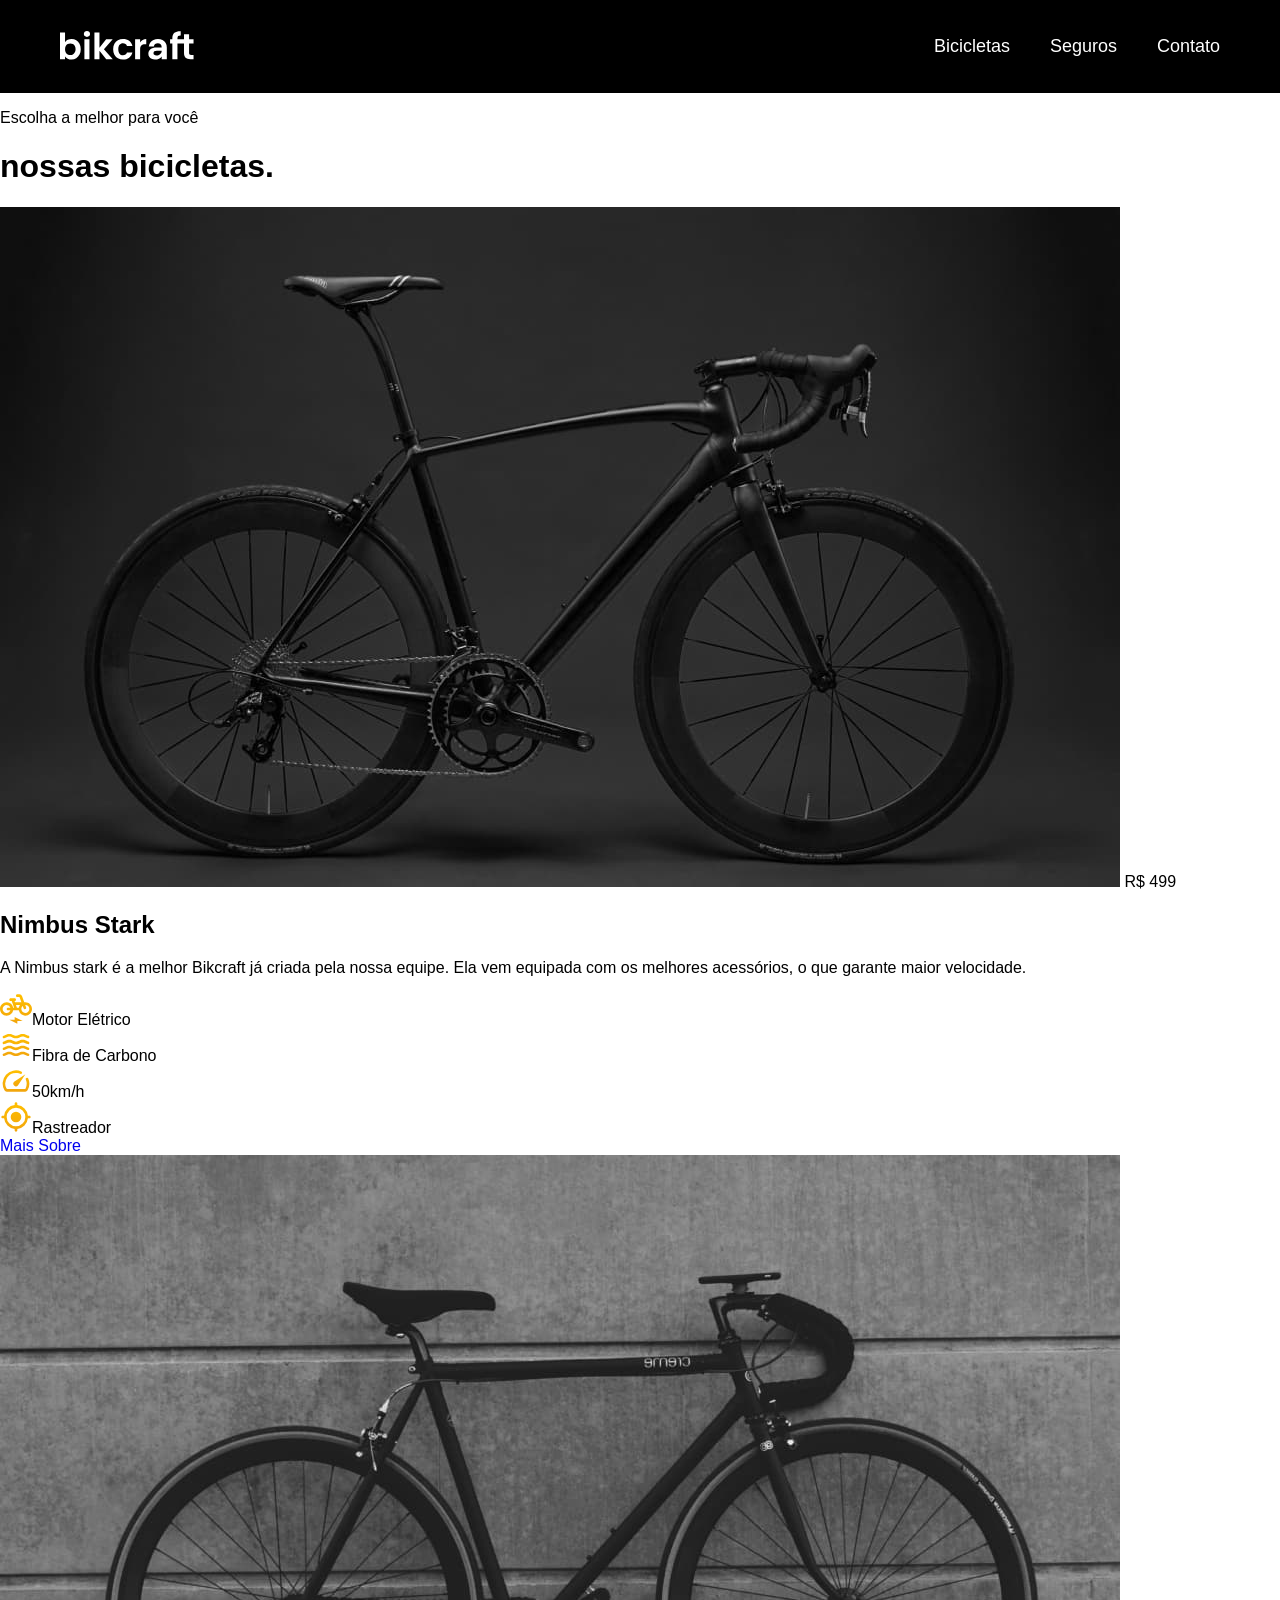
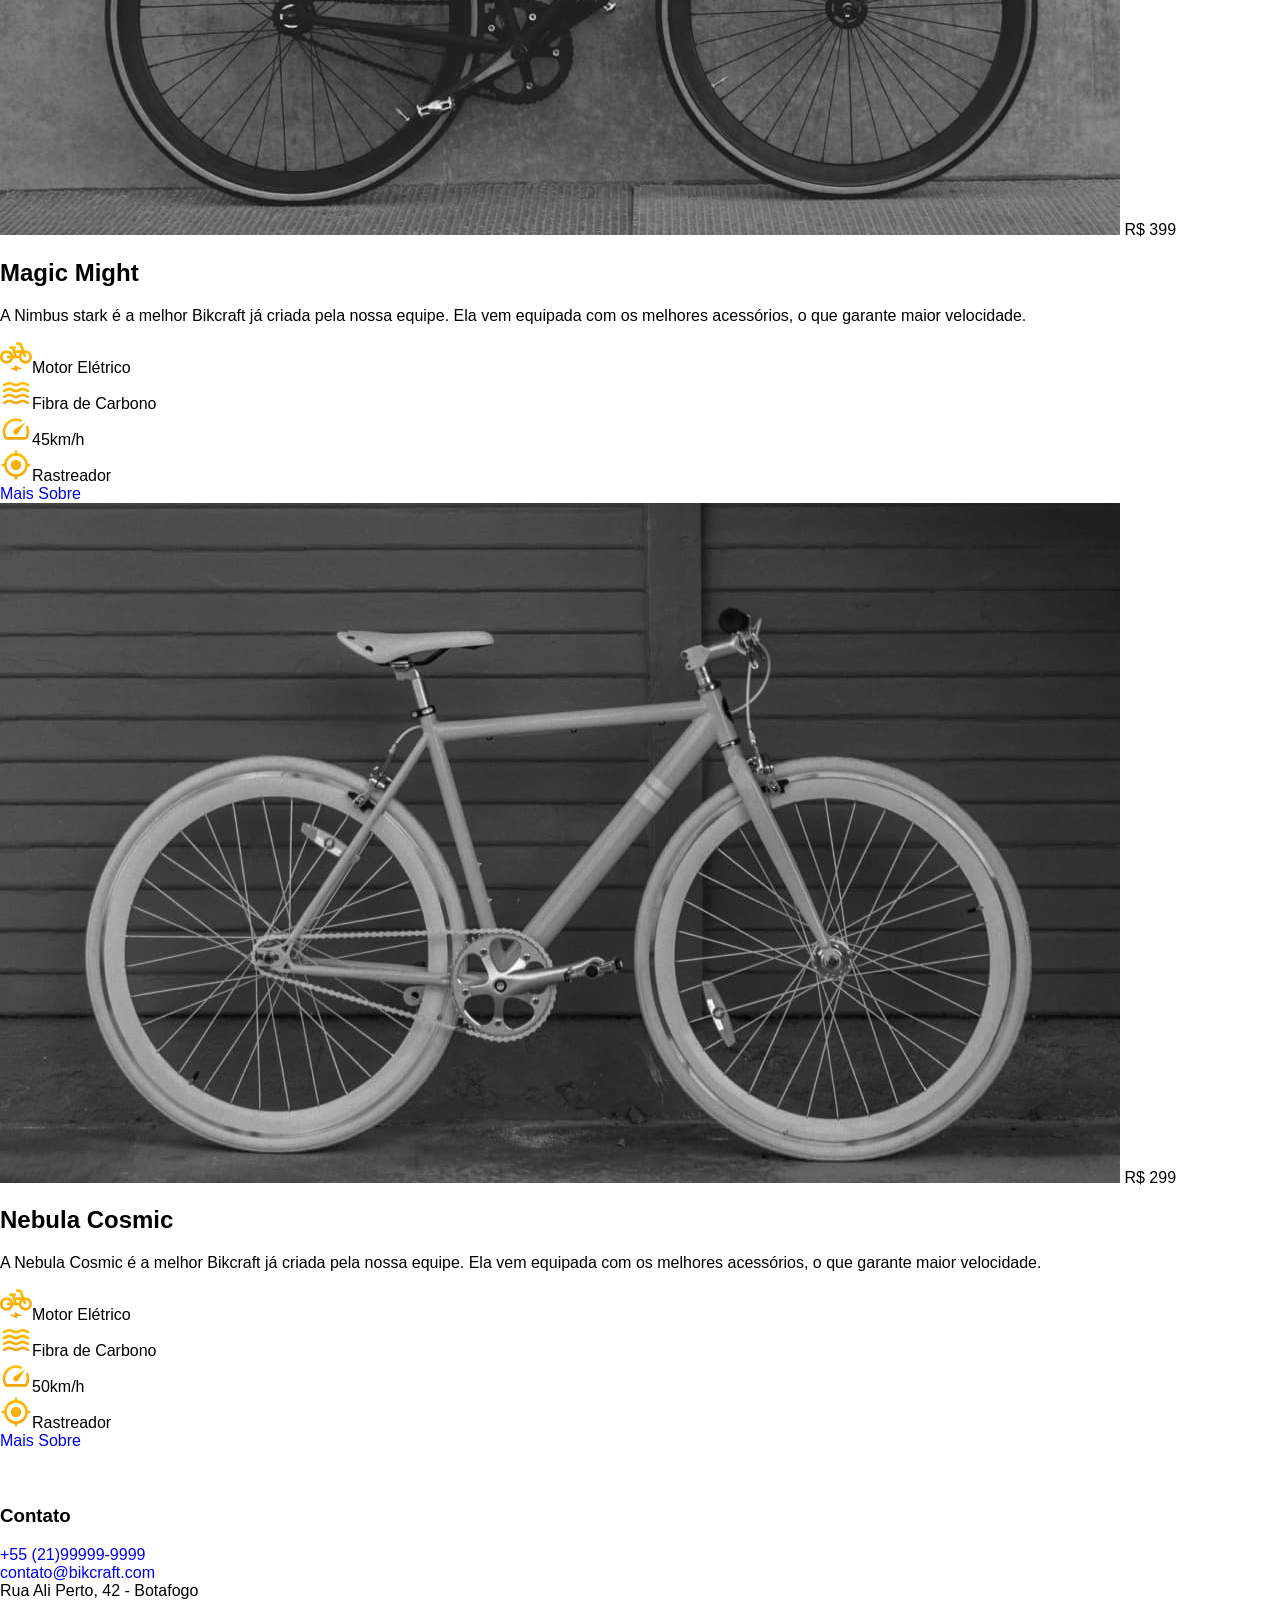
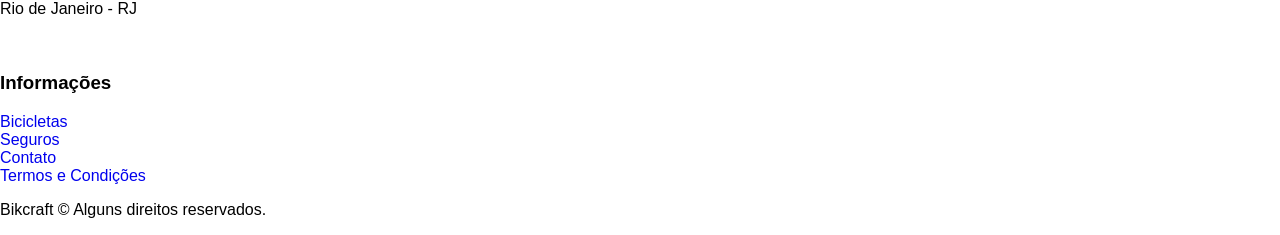
<file: bicicletas.html>
<!DOCTYPE html>
<html lang="pt-br">
<head>
    <meta charset="UTF-8">
    <meta http-equiv="X-UA-Compatible" content="IE=edge">
    <meta name="viewport" content="width=device-width, initial-scale=1.0">
    <title>Bicicletas | Bikcraft</title>
    <meta name="description" content="Termos e condições">
    <link rel="stylesheet" href="./css/style.css">

    <!-- Fontes -->
    <link rel="preconnect" href="https://fonts.googleapis.com">
    <link rel="preconnect" href="https://fonts.gstatic.com" crossorigin>
    <link href="https://fonts.googleapis.com/css2?family=Fira+Sans:wght@400;700&family=Merriweather:ital,wght@1,900&family=Poppins:wght@400;600&family=Roboto:wght@400;500&display=swap" rel="stylesheet">
</head>
<body id="bicicletas">
    <header class="header-bg">
        <div class="header container">
            <a href="./"><img src="./img/bikcraft.svg" alt="Bikcraft"></a>

            <nav aria-label="primaria">
                <ul class="header-menu font-1-m cor-0">
                    <li>
                        <a href="./bicicletas.html">Bicicletas</a>
                    </li>
                    <li>
                        <a href="./seguros.html">Seguros</a>
                    </li>
                    <li>
                        <a href="./contato.html">Contato</a>
                    </li>
                </ul>
            </nav>
        </div>
    </header>

    <main>
        <div class="titulo-bg">
            <div class="titutlo container">
                <p class="font-2-l-b cor-5">Escolha a melhor para você</p>
                <h1 class="font-1-xxl cor-0">nossas bicicletas<span class="cor-p1">.</span></h1>
            </div>
        </div>

        <div class="bicicletas-bg">
            <div class="bicicletas container">
                <div class="bicicletas-img">
                    <img src="./img/bicicletas/nimbus.jpg" alt="Bicicleta Ninbus">
                    <span class="font-2-m cor-0">R$ 499</span>
                </div>

                <div class="bicicletas-conteudo">
                    <h2 class="font-1-xl">Nimbus Stark</h2>
                    <p class="font-2-s cor-8">A Nimbus stark é a melhor Bikcraft já criada pela nossa equipe. Ela vem equipada com os melhores acessórios, o que garante maior velocidade.</p>
                    <ul class="font-1-m cor-8">
                        <li><img src="./img/icones/eletrica.svg" alt="">Motor Elétrico</li>
                        <li><img src="./img/icones/carbono.svg" alt="">Fibra de Carbono</li>
                        <li><img src="./img/icones/velocidade.svg" alt="">50km/h</li>
                        <li><img src="./img/icones/rastreador.svg" alt="">Rastreador</li>
                    </ul>

                    <a class="botao seta" href="./bicicletas/nimbus.html">Mais Sobre</a>
                </div>
            </div>
        </div>

        <div class="bicicletas-bg">
            <div class="bicicletas container">
                <div class="bicicletas-img">
                    <img src="./img/bicicletas/magic.jpg" alt="Bicicleta">
                    <span class="font-2-m cor-0">R$ 399</span>
                </div>

                <div class="bicicletas-conteudo">
                    <h2 class="font-1-xl cor-0">Magic Might</h2>
                    <p class="font-2-s cor-5">A Nimbus stark é a melhor Bikcraft já criada pela nossa equipe. Ela vem equipada com os melhores acessórios, o que garante maior velocidade.</p>
                    <ul class="font-1-m cor-5">
                        <li><img src="./img/icones/eletrica.svg" alt="">Motor Elétrico</li>
                        <li><img src="./img/icones/carbono.svg" alt="">Fibra de Carbono</li>
                        <li><img src="./img/icones/velocidade.svg" alt="">45km/h</li>
                        <li><img src="./img/icones/rastreador.svg" alt="">Rastreador</li>
                    </ul>

                    <a class="botao seta" href="./bicicletas/magic.html">Mais Sobre</a>
                </div>
            </div>
        </div>

        <div class="bicicletas-bg">
            <div class="bicicletas container">
                <div class="bicicletas-img">
                    <img src="./img/bicicletas/nebula.jpg" alt="Bicicleta">
                    <span class="font-2-m cor-0">R$ 299</span>
                </div>

                <div class="bicicletas-conteudo">
                    <h2 class="font-1-xl">Nebula Cosmic</h2>
                    <p class="font-2-s cor-8">A Nebula Cosmic é a melhor Bikcraft já criada pela nossa equipe. Ela vem equipada com os melhores acessórios, o que garante maior velocidade.</p>
                    <ul class="font-1-m cor-8">
                        <li><img src="./img/icones/eletrica.svg" alt="">Motor Elétrico</li>
                        <li><img src="./img/icones/carbono.svg" alt="">Fibra de Carbono</li>
                        <li><img src="./img/icones/velocidade.svg" alt="">50km/h</li>
                        <li><img src="./img/icones/rastreador.svg" alt="">Rastreador</li>
                    </ul>

                    <a class="botao seta" href="./bicicletas/nebula.html">Mais Sobre</a>
                </div>
            </div>
        </div>
        
    </main>

    <footer class="footer-bg">
        <div class="footer container">
            <img src="./img/bikcraft.svg" alt="Bikcraft">

            <div class="footer-contato">
                <h3 class="font-2-l-b cor-0">Contato</h3>
                <ul class="font-2-m cor-5">
                    <li><a href="tel:+5521999999999">+55 (21)99999-9999</a></li>
                    <li><a href="mailto:contato@bikcraft.com">contato@bikcraft.com</a></li>
                    <li>Rua Ali Perto, 42 - Botafogo</li>
                    <li>Rio de Janeiro - RJ</li>
                </ul>

                <div class="footer-redes">
                    <a href="./">
                        <img src="./img/redes/instagram.svg" alt="instagram">
                    </a>
                    <a href="./">
                        <img src="./img/redes/facebook.svg" alt="facebook">
                    </a>
                    <a href="./">
                        <img src="./img/redes/youtube.svg" alt="youtube">
                    </a>
                </div>
            </div>

            <div class="footer-info">
                <h3 class="font-2-l-b cor-0">Informações</h3>

                <nav>
                    <ul class="font-2-m cor-5">
                        <li><a href="./bicicletas.html">Bicicletas</a></li>
                        <li><a href="./seguros.html">Seguros</a></li>
                        <li><a href="./contato.html">Contato</a></li>
                        <li><a href="./termos.html">Termos e Condições</a></li>
                    </ul>
                </nav>
            </div>

            <p class="footer-copy font-2-m cor-6">Bikcraft © Alguns direitos reservados.</p>
        </div>
    </footer>
</body>
</html>
</file>
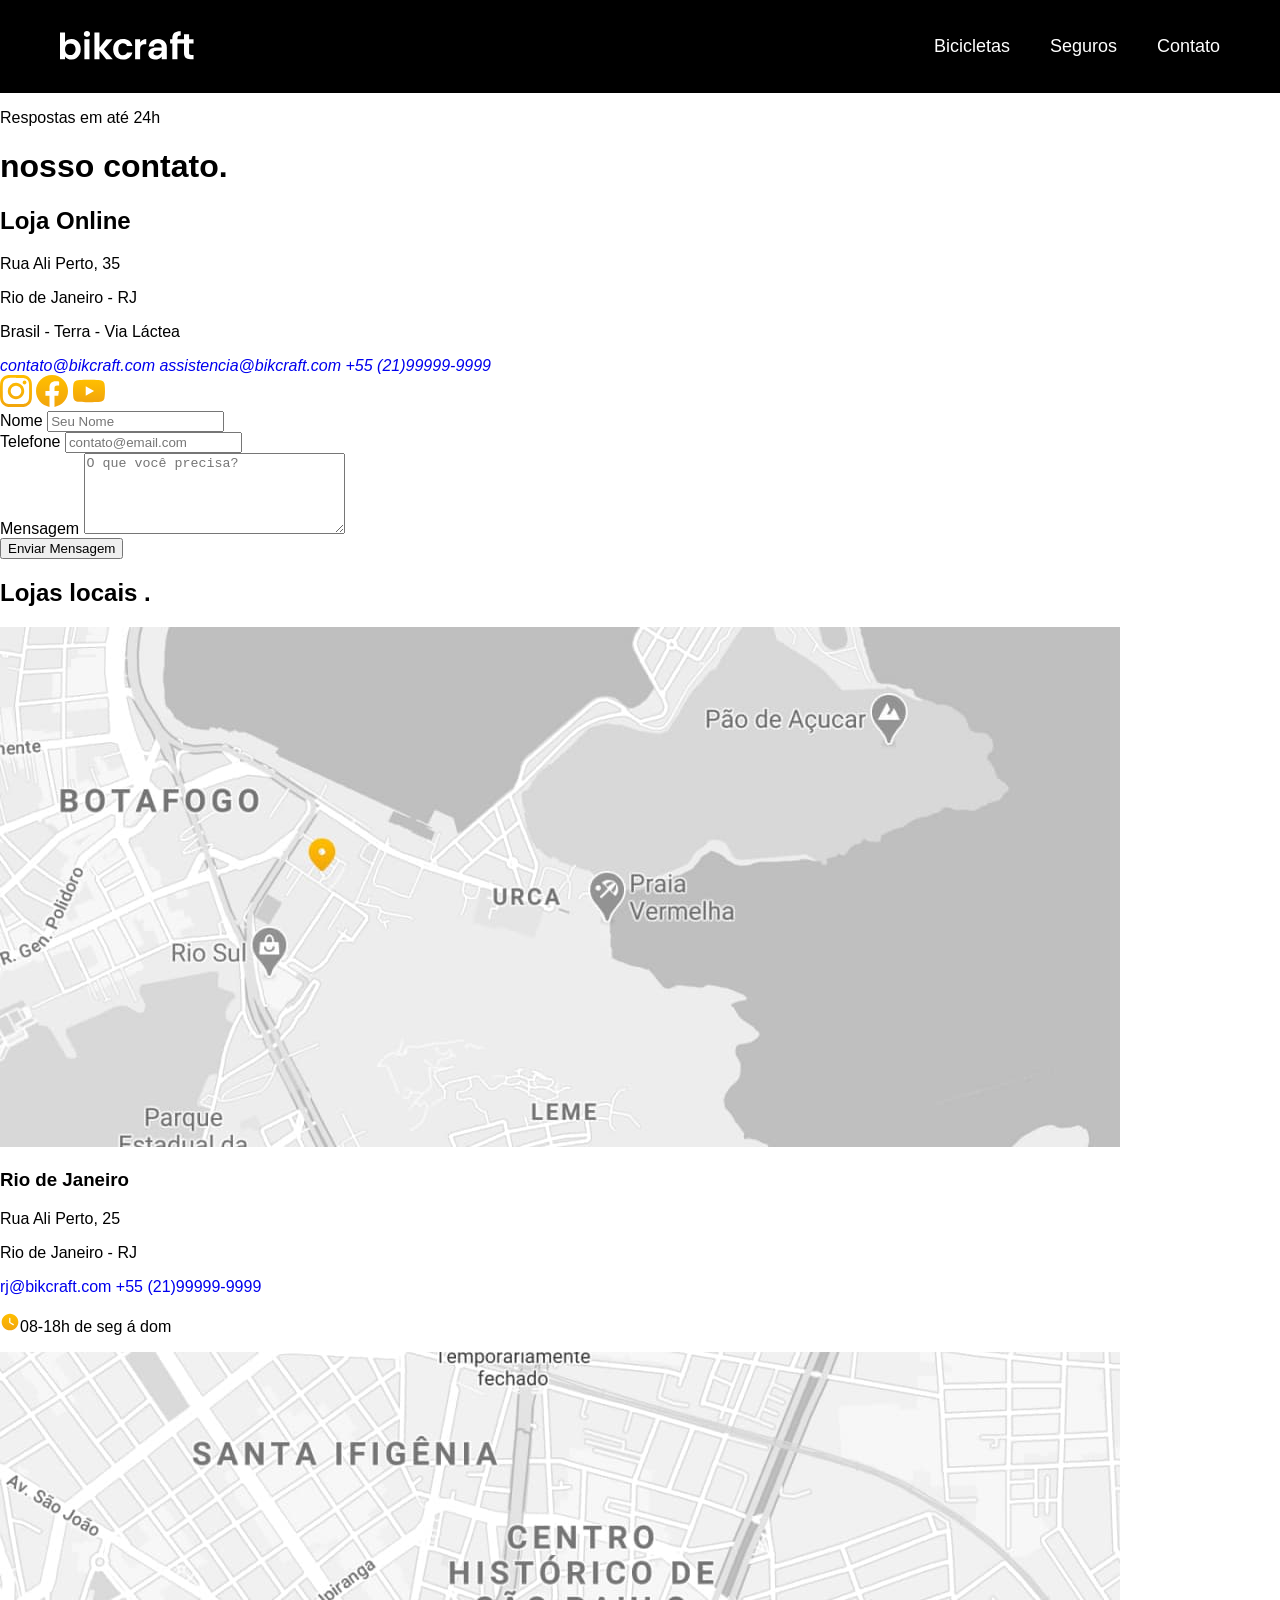
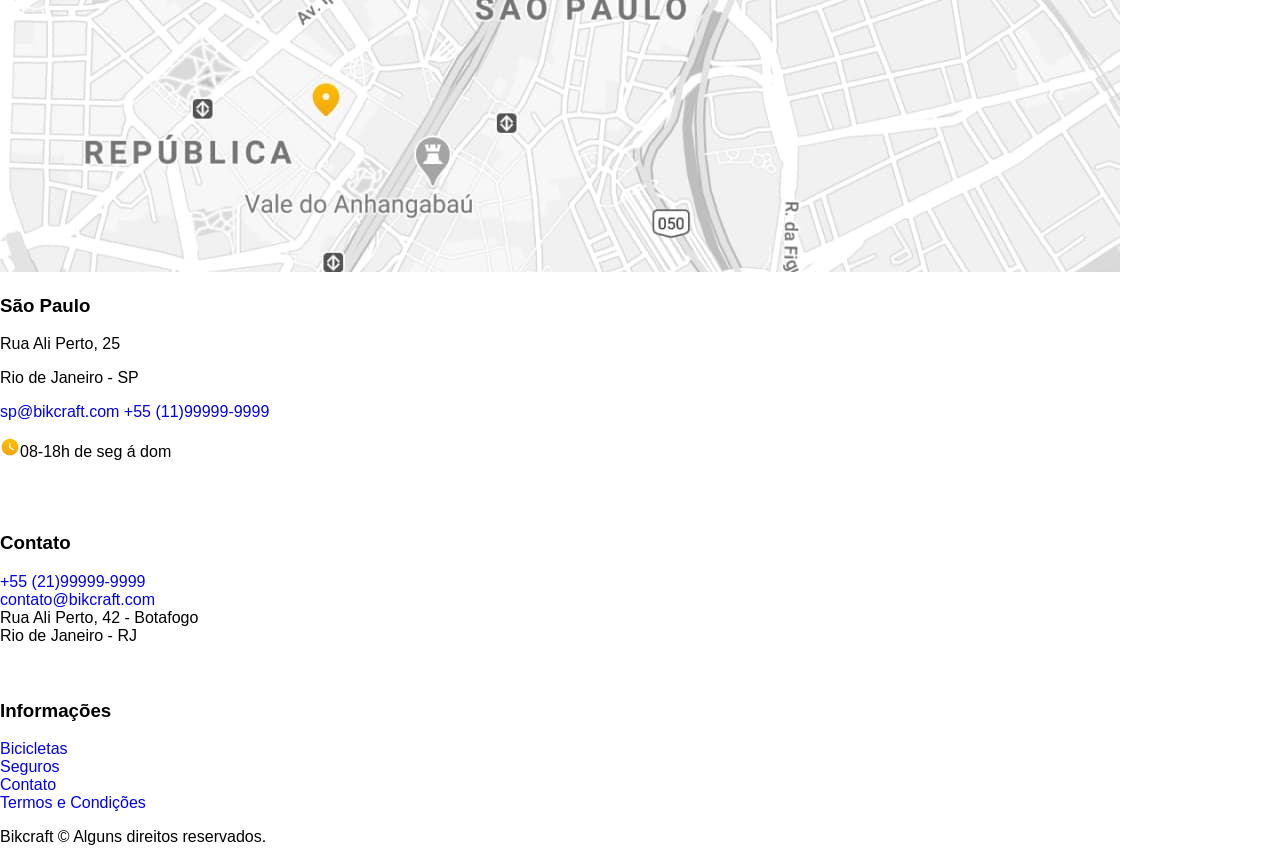
<file: contato.html>
<!DOCTYPE html>
<html lang="pt-br">
<head>
    <meta charset="UTF-8">
    <meta http-equiv="X-UA-Compatible" content="IE=edge">
    <meta name="viewport" content="width=device-width, initial-scale=1.0">
    <title>Contato | Bikcraft</title>
    <meta name="description" content="Termos e condições">
    <link rel="stylesheet" href="./css/style.css">

    <!-- Fontes -->
    <link rel="preconnect" href="https://fonts.googleapis.com">
    <link rel="preconnect" href="https://fonts.gstatic.com" crossorigin>
    <link href="https://fonts.googleapis.com/css2?family=Fira+Sans:wght@400;700&family=Merriweather:ital,wght@1,900&family=Poppins:wght@400;600&family=Roboto:wght@400;500&display=swap" rel="stylesheet">
</head>
<body id="contato">
    <header class="header-bg">
        <div class="header container">
            <a href="./"><img src="./img/bikcraft.svg" alt="Bikcraft"></a>

            <nav aria-label="primaria">
                <ul class="header-menu font-1-m cor-0">
                    <li>
                        <a href="./bicicletas.html">Bicicletas</a>
                    </li>
                    <li>
                        <a href="./seguros.html">Seguros</a>
                    </li>
                    <li>
                        <a href="./contato.html">Contato</a>
                    </li>
                </ul>
            </nav>
        </div>
    </header>

    <main>
        <div class="titulo-bg">
            <div class="titutlo container">
                <p class="font-2-l-b cor-5">Respostas em até 24h</p>
                <h1 class="font-1-xxl cor-0">nosso contato<span class="cor-p1">.</span></h1>
            </div>
        </div>

        <div class="contato container">
            <section class="contato-dados" aria-label="Endereço">
                <h2 class="font-1-m cor-0">Loja Online</h2>
                <div class="contato-endereco font-2-s cor-4">
                    <p>Rua Ali Perto, 35</p>
                    <p>Rio de Janeiro - RJ</p>
                    <p>Brasil -  Terra - Via Láctea</p>
                </div>
                <address class="contato-meios font-2-s cor-4">
                    <a href="mailto:contato@bikcraft.com">contato@bikcraft.com</a>
                    <a href="mailto:assistencia@bikcraft.com">assistencia@bikcraft.com</a>
                    <a href="tel:+5521999999999">+55 (21)99999-9999</a>
                </address>
                <div class="contato-redes">
                    <a href="./">
                        <img src="./img/redes/instagram-p.svg" alt="instagram">
                    </a>
                    <a href="./">
                        <img src="./img/redes/facebook-p.svg" alt="facebook">
                    </a>
                    <a href="./">
                        <img src="./img/redes/youtube-p.svg" alt="youtube">
                    </a>
                </div>
            </section>

            <section class="contato-formulario" aria-label="Formulário">
                <form class="form" action="./contato.html">
                    <div>
                        <label for="nome">Nome</label>
                        <input type="text" id="nome" name="nome" placeholder="Seu Nome">    
                    </div>
                    <div>
                        <label for="telefone">Telefone</label>
                        <input type="text" id="telefone" name="telefone" placeholder="contato@email.com">    
                    </div>
                    <div>
                        <label for="mensagem">Mensagem</label>
                        <textarea name="mensagem" id="mengagem" cols="30" rows="5" placeholder="O que você precisa?"></textarea> 
                    </div>
                    <button class="botao">Enviar Mensagem</button>
                </form>
            </section>
        </div>
    </main>

    <article class="lojas container">
        <h2 class="font-1-xxl">Lojas locais <span class="cor-p1">.</span> </h2>
        <div class="lojas-item">
            <img src="./img/lojas/rj.jpg" alt="Mapa marcando endereço em Rua Ali Perto, 25 - Rio de Janeiro - RJ">
           <div class="lojas-conteudo">
               <h3 class="font-1-xl">Rio de Janeiro</h3>
                <div class="lojas-dados font-2-s cor-8">
                    <p>Rua Ali Perto, 25</p>
                    <p>Rio de Janeiro - RJ</p>
                </div>
                <div class="lojas-dados font-2-s cor-8">
                    <a href="mailto:rj@bikcraft.com">rj@bikcraft.com</a>
                    <a href="tel:+5521999999999">+55 (21)99999-9999</a>
                </div>
                <p class="lojas-tempo font-1-s"><img src="./img/icones/horario.svg" alt="">08-18h de seg á dom</p>
           </div>
        </div>

        <div class="lojas-item">
            <img src="./img/lojas/sp.jpg" alt="Mapa marcando endereço em Rua Ali Perto, 25 - São Paulo - SP">
            <div class="lojas-conteudo">
                <h3 class="font-1-xl">São Paulo</h3>
                <div class="lojas-dados font-2-s cor-8">
                    <p>Rua Ali Perto, 25</p>
                    <p>Rio de Janeiro - SP</p>
                </div>
                <div class="lojas-dados font-2-s cor-8">
                    <a href="mailto:rj@bikcraft.com">sp@bikcraft.com</a>
                    <a href="tel:+5521999999999">+55 (11)99999-9999</a>
                </div>
                <p class="lojas-tempo font-1-s"><img src="./img/icones/horario.svg" alt="">08-18h de seg á dom</p>
            </div>
            
        </div>
    </article>

    <footer class="footer-bg">
        <div class="footer container">
            <img src="./img/bikcraft.svg" alt="Bikcraft">

            <div class="footer-contato">
                <h3 class="font-2-l-b cor-0">Contato</h3>
                <ul class="font-2-m cor-5">
                    <li><a href="tel:+5521999999999">+55 (21)99999-9999</a></li>
                    <li><a href="mailto:contato@bikcraft.com">contato@bikcraft.com</a></li>
                    <li>Rua Ali Perto, 42 - Botafogo</li>
                    <li>Rio de Janeiro - RJ</li>
                </ul>

                <div class="footer-redes">
                    <a href="./">
                        <img src="./img/redes/instagram.svg" alt="instagram">
                    </a>
                    <a href="./">
                        <img src="./img/redes/facebook.svg" alt="facebook">
                    </a>
                    <a href="./">
                        <img src="./img/redes/youtube.svg" alt="youtube">
                    </a>
                </div>
            </div>

            <div class="footer-info">
                <h3 class="font-2-l-b cor-0">Informações</h3>

                <nav>
                    <ul class="font-2-m cor-5">
                        <li><a href="./bicicletas.html">Bicicletas</a></li>
                        <li><a href="./seguros.html">Seguros</a></li>
                        <li><a href="./contato.html">Contato</a></li>
                        <li><a href="./termos.html">Termos e Condições</a></li>
                    </ul>
                </nav>
            </div>

            <p class="footer-copy font-2-m cor-6">Bikcraft © Alguns direitos reservados.</p>
        </div>
    </footer>
</body>
</html>
</file>
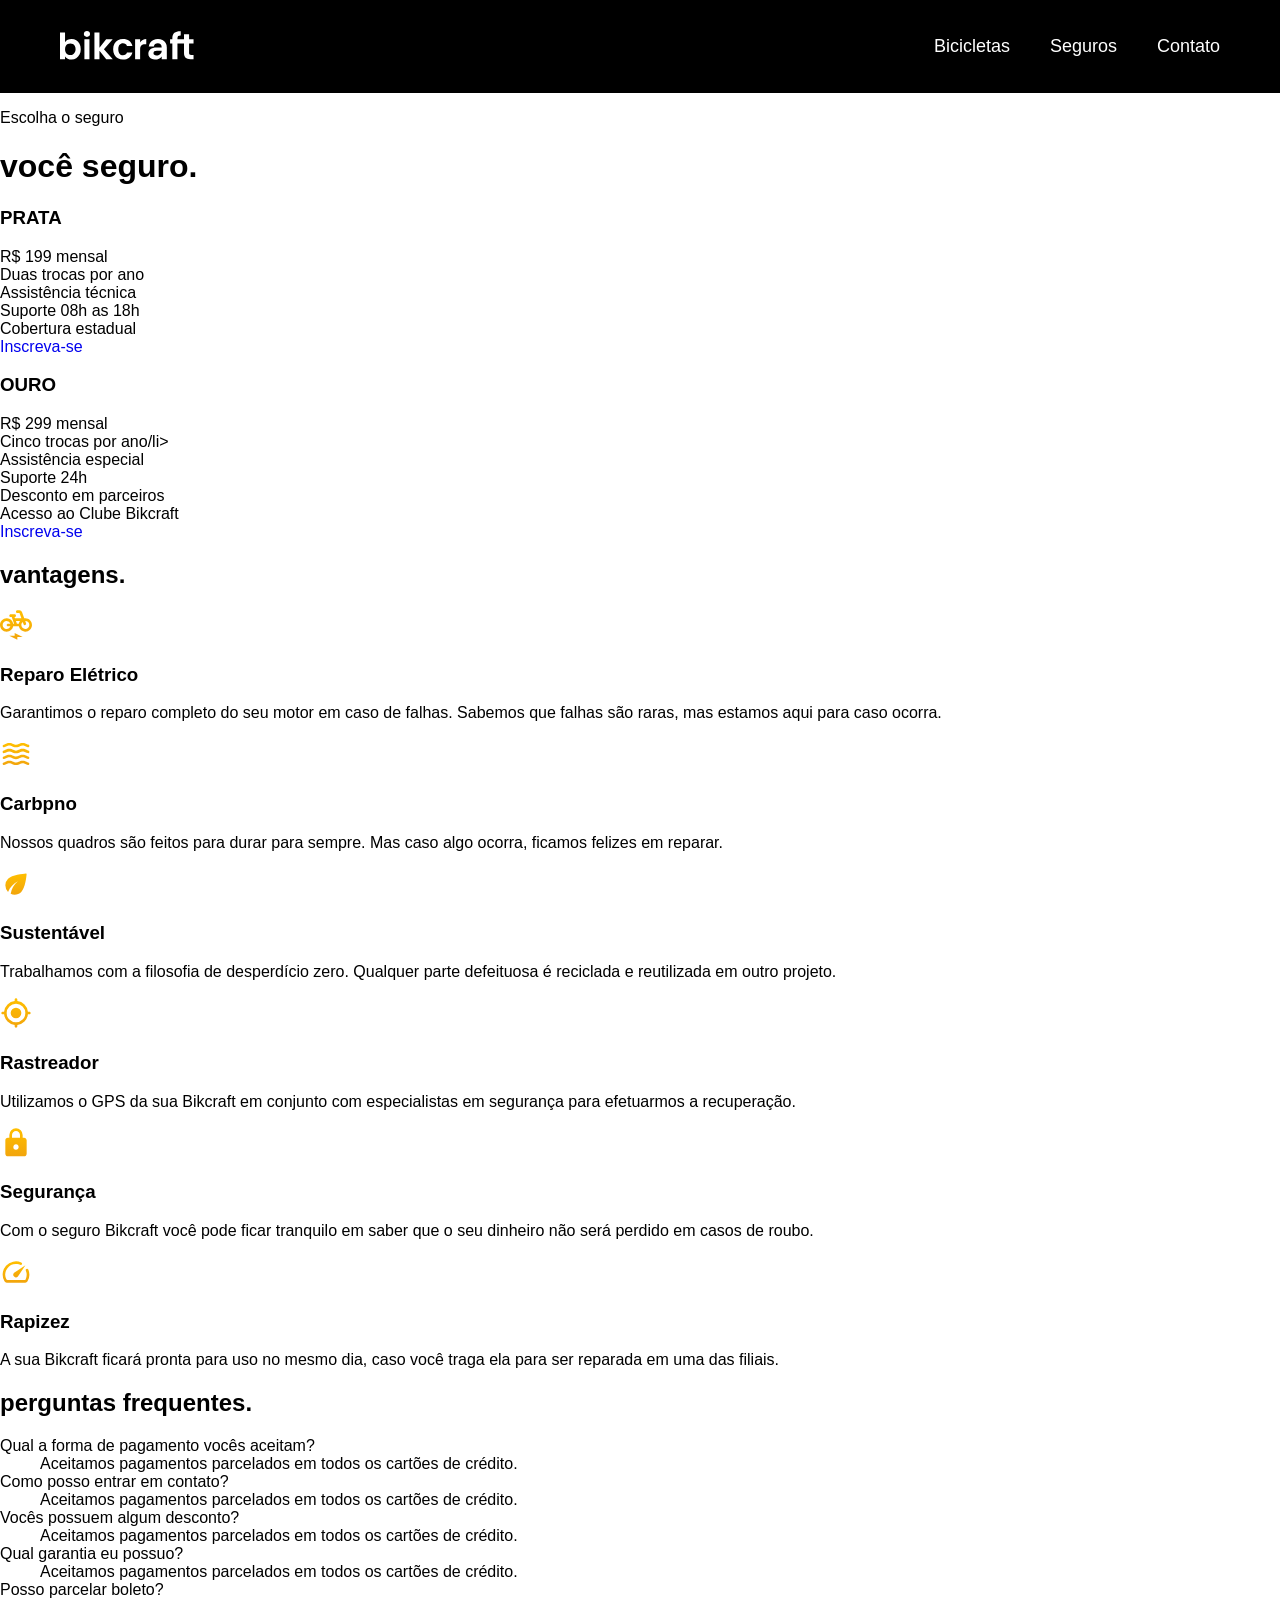
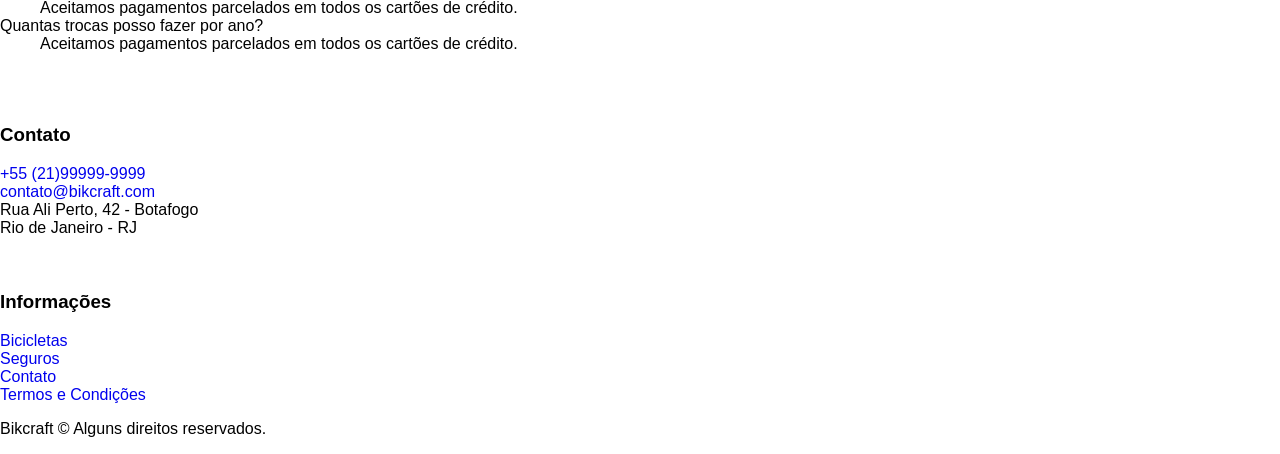
<file: seguros.html>
<!DOCTYPE html>
<html lang="pt-br">
<head>
    <meta charset="UTF-8">
    <meta http-equiv="X-UA-Compatible" content="IE=edge">
    <meta name="viewport" content="width=device-width, initial-scale=1.0">
    <title>Termos e Condições | Bikcraft</title>
    <meta name="description" content="Termos e condições">
    <link rel="stylesheet" href="./css/style.css">

    <!-- Fontes -->
    <link rel="preconnect" href="https://fonts.googleapis.com">
    <link rel="preconnect" href="https://fonts.gstatic.com" crossorigin>
    <link href="https://fonts.googleapis.com/css2?family=Fira+Sans:wght@400;700&family=Merriweather:ital,wght@1,900&family=Poppins:wght@400;600&family=Roboto:wght@400;500&display=swap" rel="stylesheet">
</head>
<body id="seguros">
    <header class="header-bg">
        <div class="header container">
            <a href="./"><img src="./img/bikcraft.svg" alt="Bikcraft"></a>

            <nav aria-label="primaria">
                <ul class="header-menu font-1-m cor-0">
                    <li>
                        <a href="./bicicletas.html">Bicicletas</a>
                    </li>
                    <li>
                        <a href="./seguros.html">Seguros</a>
                    </li>
                    <li>
                        <a href="./contato.html">Contato</a>
                    </li>
                </ul>
            </nav>
        </div>
    </header>

    <main class="seguros-bg">
        <div class="titulo-bg">
            <div class="titutlo container">
                <p class="font-2-l-b cor-5">Escolha o seguro</p>
                <h1 class="font-1-xxl cor-0">você seguro<span class="cor-p1">.</span></h1>
            </div>
        </div>

        
        <div class="seguros container">
            <div class="seguros-item">
                <h3 class="font-1-xl cor-6">PRATA</h3>
                <span class="font-1-xl cor-0">R$ 199 <span class="font-1-xs cor-6">mensal</span></span>
                <ul class="font-2-m cor-0">
                    <li>Duas trocas por ano</li>
                    <li>Assistência técnica</li>
                    <li>Suporte 08h as 18h</li>
                    <li>Cobertura estadual</li>
                </ul>
                <a class="botao secundario" href="./orcamento.html">Inscreva-se</a>
            </div>

            <div class="seguros-item">
                <h3 class="font-1-xl cor-p1">OURO</h3>
                <span class="font-1-xl cor-0">R$ 299 <span class="font-1-xs cor-6">mensal</span></span>
                <ul class="font-2-m cor-0">
                    <li>Cinco trocas por ano/li>
                    <li>Assistência especial</li>
                    <li>Suporte 24h</li>
                    <li>Desconto em parceiros</li>
                    <li>Acesso ao Clube Bikcraft</li>
                </ul>
                <a class="botao" href="./orcamento.html">Inscreva-se</a>
            </div>

        </div>
    </main>

    <article class="vantagens-bg">
        <div class="vantagens container">
            <h2 class="font-1-xxl cor-0">vantagens<span class="cor-p1">.</span> </h2>

            <ul>
                <li>
                    <img src="./img/icones/eletrica.svg" alt="">
                    <h3 class="font-1-l cor-0">Reparo Elétrico</h3>
                    <p class="font-2-s cor-5">Garantimos o reparo completo do seu motor em caso de falhas. Sabemos que falhas são raras, mas estamos aqui para caso ocorra.</p>
                </li>
                <li>
                    <img src="./img/icones/carbono.svg" alt="">
                    <h3 class="font-1-l cor-0">Carbpno</h3>
                    <p class="font-2-s cor-5">Nossos quadros são feitos para durar para sempre. Mas caso algo ocorra, ficamos felizes em reparar.</p>
                </li>
                <li>
                    <img src="./img/icones/sustentavel.svg" alt="">
                    <h3 class="font-1-l cor-0">Sustentável</h3>
                    <p class="font-2-s cor-5">Trabalhamos com a filosofia de desperdício zero. Qualquer parte defeituosa é reciclada e reutilizada em outro projeto.</p>
                </li>
                <li>
                    <img src="./img/icones/rastreador.svg" alt="">
                    <h3 class="font-1-l cor-0">Rastreador</h3>
                    <p class="font-2-s cor-5">Utilizamos o GPS da sua Bikcraft em conjunto com especialistas em segurança para efetuarmos a recuperação.</p>
                </li>
                <li>
                    <img src="./img/icones/seguro.svg" alt="">
                    <h3 class="font-1-l cor-0">Segurança</h3>
                    <p class="font-2-s cor-5">Com o seguro Bikcraft você pode ficar tranquilo em saber que o seu dinheiro não será perdido em casos de roubo.</p>
                </li>
                <li>
                    <img src="./img/icones/velocidade.svg" alt="">
                    <h3 class="font-1-l cor-0">Rapizez</h3>
                    <p class="font-2-s cor-5">A sua Bikcraft ficará pronta para uso no mesmo dia, caso você traga ela para ser reparada em uma das filiais.</p>
                </li>
            </ul>
        </div>
    </article>

    <article class="perguntas container">
        <h2 class="font-1-xxl">perguntas frequentes<span class="cor-p1">.</span> </h2>

        <dl>
            <div>
                <dt class="font-1-m-b">Qual a forma de pagamento vocês aceitam?</dt>
                <dd class="font-2-s cor-9">Aceitamos pagamentos parcelados em todos os cartões de crédito.</dd>
            </div>
            <div>
                <dt class="font-1-m-b">Como posso entrar em contato?</dt>
                <dd class="font-2-s cor-9">Aceitamos pagamentos parcelados em todos os cartões de crédito.</dd>
            </div>
            <div>
                <dt class="font-1-m-b">Vocês possuem algum desconto?</dt>
                <dd class="font-2-s cor-9">Aceitamos pagamentos parcelados em todos os cartões de crédito.</dd>
            </div>
            <div>
                <dt class="font-1-m-b">Qual garantia eu possuo? <dt>
                <dd class="font-2-s cor-9">Aceitamos pagamentos parcelados em todos os cartões de crédito.</dd>
            </div>
            <div>
                <dt class="font-1-m-b">Posso parcelar boleto?<dt>
                <dd class="font-2-s cor-9">Aceitamos pagamentos parcelados em todos os cartões de crédito.</dd>
            </div>
            <div>
                <dt class="font-1-m-b">Quantas trocas posso fazer por ano?<dt>
                <dd class="font-2-s cor-9">Aceitamos pagamentos parcelados em todos os cartões de crédito.</dd>
            </div>
        </dl>
    </article>

    <footer class="footer-bg">
        <div class="footer container">
            <img src="./img/bikcraft.svg" alt="Bikcraft">

            <div class="footer-contato">
                <h3 class="font-2-l-b cor-0">Contato</h3>
                <ul class="font-2-m cor-5">
                    <li><a href="tel:+5521999999999">+55 (21)99999-9999</a></li>
                    <li><a href="mailto:contato@bikcraft.com">contato@bikcraft.com</a></li>
                    <li>Rua Ali Perto, 42 - Botafogo</li>
                    <li>Rio de Janeiro - RJ</li>
                </ul>

                <div class="footer-redes">
                    <a href="./">
                        <img src="./img/redes/instagram.svg" alt="instagram">
                    </a>
                    <a href="./">
                        <img src="./img/redes/facebook.svg" alt="facebook">
                    </a>
                    <a href="./">
                        <img src="./img/redes/youtube.svg" alt="youtube">
                    </a>
                </div>
            </div>

            <div class="footer-info">
                <h3 class="font-2-l-b cor-0">Informações</h3>

                <nav>
                    <ul class="font-2-m cor-5">
                        <li><a href="./bicicletas.html">Bicicletas</a></li>
                        <li><a href="./seguros.html">Seguros</a></li>
                        <li><a href="./contato.html">Contato</a></li>
                        <li><a href="./termos.html">Termos e Condições</a></li>
                    </ul>
                </nav>
            </div>

            <p class="footer-copy font-2-m cor-6">Bikcraft © Alguns direitos reservados.</p>
        </div>
    </footer>
</body>
</html>
</file>
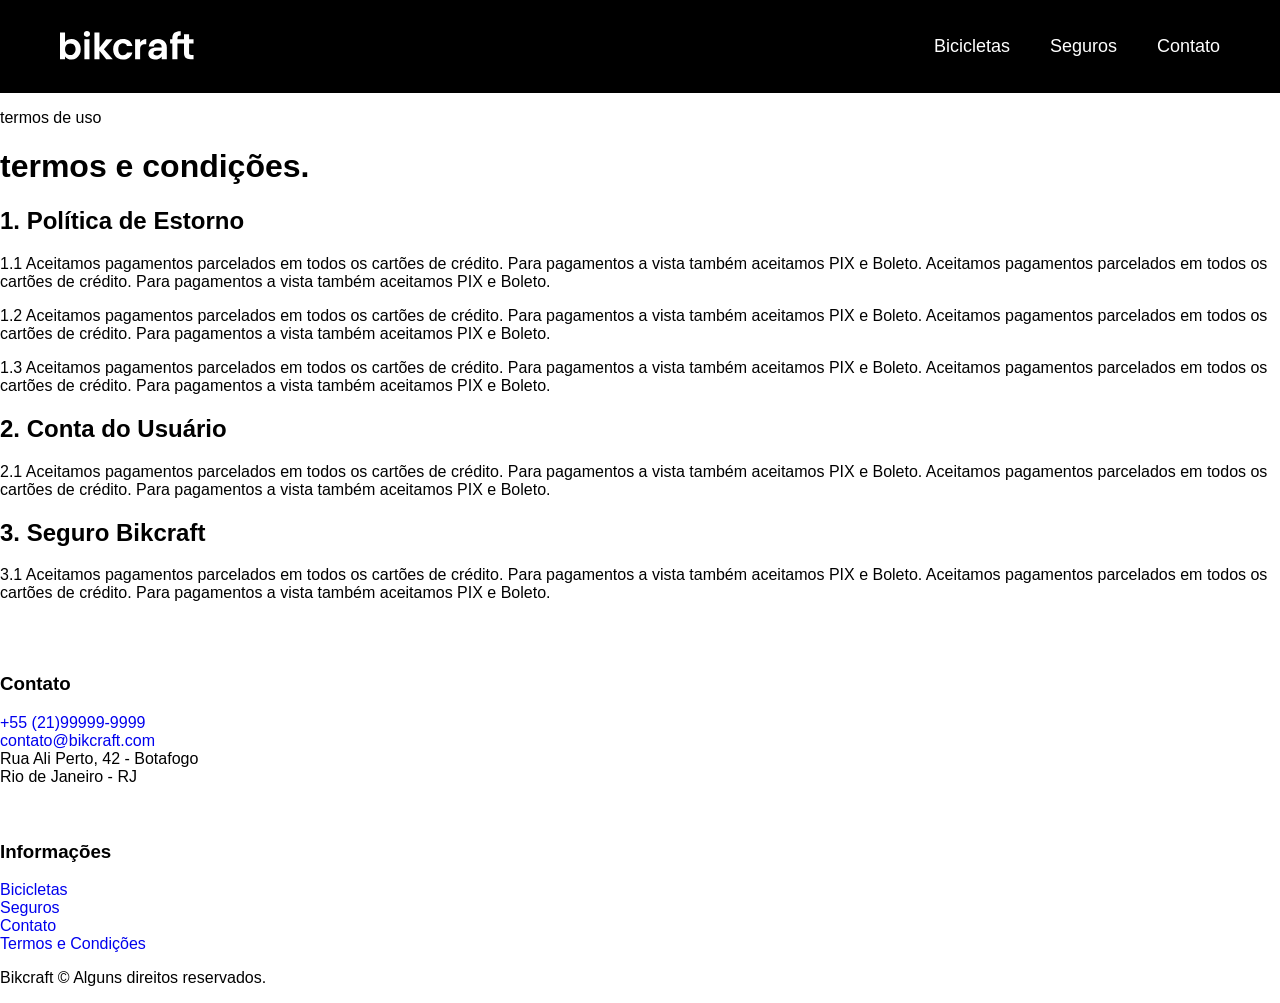
<file: termos.html>
<!DOCTYPE html>
<html lang="pt-br">
<head>
    <meta charset="UTF-8">
    <meta http-equiv="X-UA-Compatible" content="IE=edge">
    <meta name="viewport" content="width=device-width, initial-scale=1.0">
    <title>Termos e Condições | Bikcraft</title>
    <meta name="description" content="Termos e condições">
    <link rel="stylesheet" href="./css/style.css">

    <!-- Fontes -->
    <link rel="preconnect" href="https://fonts.googleapis.com">
    <link rel="preconnect" href="https://fonts.gstatic.com" crossorigin>
    <link href="https://fonts.googleapis.com/css2?family=Fira+Sans:wght@400;700&family=Merriweather:ital,wght@1,900&family=Poppins:wght@400;600&family=Roboto:wght@400;500&display=swap" rel="stylesheet">
</head>
<body id="termos">
    <header class="header-bg">
        <div class="header container">
            <a href="./"><img src="./img/bikcraft.svg" alt="Bikcraft"></a>

            <nav aria-label="primaria">
                <ul class="header-menu font-1-m cor-0">
                    <li>
                        <a href="./bicicletas.html">Bicicletas</a>
                    </li>
                    <li>
                        <a href="./seguros.html">Seguros</a>
                    </li>
                    <li>
                        <a href="./contato.html">Contato</a>
                    </li>
                </ul>
            </nav>
        </div>
    </header>

    <main>
        <div class="titulo-bg">
            <div class="titutlo container">
                <p class="font-2-l-b cor-5">termos de uso</p>
                <h1 class="font-1-xxl cor-0">termos e condições<span class="cor-p1">.</span></h1>
            </div>
        </div>

        <div class="termos font-2-s cor-10 container">
            <h2 class="font-1-l cor-11">1. Política de Estorno</h2>
            <p>
                1.1 Aceitamos pagamentos parcelados em todos os cartões de crédito. Para pagamentos a vista também aceitamos PIX e Boleto.
                Aceitamos pagamentos parcelados em todos os cartões de crédito. Para pagamentos a vista também aceitamos PIX e Boleto.
            </p>
            <p>
                1.2 Aceitamos pagamentos parcelados em todos os cartões de crédito. Para pagamentos a vista também aceitamos PIX e Boleto.
                Aceitamos pagamentos parcelados em todos os cartões de crédito. Para pagamentos a vista também aceitamos PIX e Boleto.
            </p>
            <p>
                1.3 Aceitamos pagamentos parcelados em todos os cartões de crédito. Para pagamentos a vista também aceitamos PIX e Boleto.
                Aceitamos pagamentos parcelados em todos os cartões de crédito. Para pagamentos a vista também aceitamos PIX e Boleto.
            </p>

            <h2 class="font-1-l cor-11">2. Conta do Usuário</h2>
            <p>
                2.1 Aceitamos pagamentos parcelados em todos os cartões de crédito. Para pagamentos a vista também aceitamos PIX e Boleto.
                Aceitamos pagamentos parcelados em todos os cartões de crédito. Para pagamentos a vista também aceitamos PIX e Boleto.
            </p>

            <h2 class="font-1-l cor-11">3. Seguro Bikcraft</h2>
            <p>
                3.1 Aceitamos pagamentos parcelados em todos os cartões de crédito. Para pagamentos a vista também aceitamos PIX e Boleto.
                Aceitamos pagamentos parcelados em todos os cartões de crédito. Para pagamentos a vista também aceitamos PIX e Boleto.
            </p>
        </div>
    </main>

    <footer class="footer-bg">
        <div class="footer container">
            <img src="./img/bikcraft.svg" alt="Bikcraft">

            <div class="footer-contato">
                <h3 class="font-2-l-b cor-0">Contato</h3>
                <ul class="font-2-m cor-5">
                    <li><a href="tel:+5521999999999">+55 (21)99999-9999</a></li>
                    <li><a href="mailto:contato@bikcraft.com">contato@bikcraft.com</a></li>
                    <li>Rua Ali Perto, 42 - Botafogo</li>
                    <li>Rio de Janeiro - RJ</li>
                </ul>

                <div class="footer-redes">
                    <a href="./">
                        <img src="./img/redes/instagram.svg" alt="instagram">
                    </a>
                    <a href="./">
                        <img src="./img/redes/facebook.svg" alt="facebook">
                    </a>
                    <a href="./">
                        <img src="./img/redes/youtube.svg" alt="youtube">
                    </a>
                </div>
            </div>

            <div class="footer-info">
                <h3 class="font-2-l-b cor-0">Informações</h3>

                <nav>
                    <ul class="font-2-m cor-5">
                        <li><a href="./bicicletas.html">Bicicletas</a></li>
                        <li><a href="./seguros.html">Seguros</a></li>
                        <li><a href="./contato.html">Contato</a></li>
                        <li><a href="./termos.html">Termos e Condições</a></li>
                    </ul>
                </nav>
            </div>

            <p class="footer-copy font-2-m cor-6">Bikcraft © Alguns direitos reservados.</p>
        </div>
    </footer>
</body>
</html>
</file>
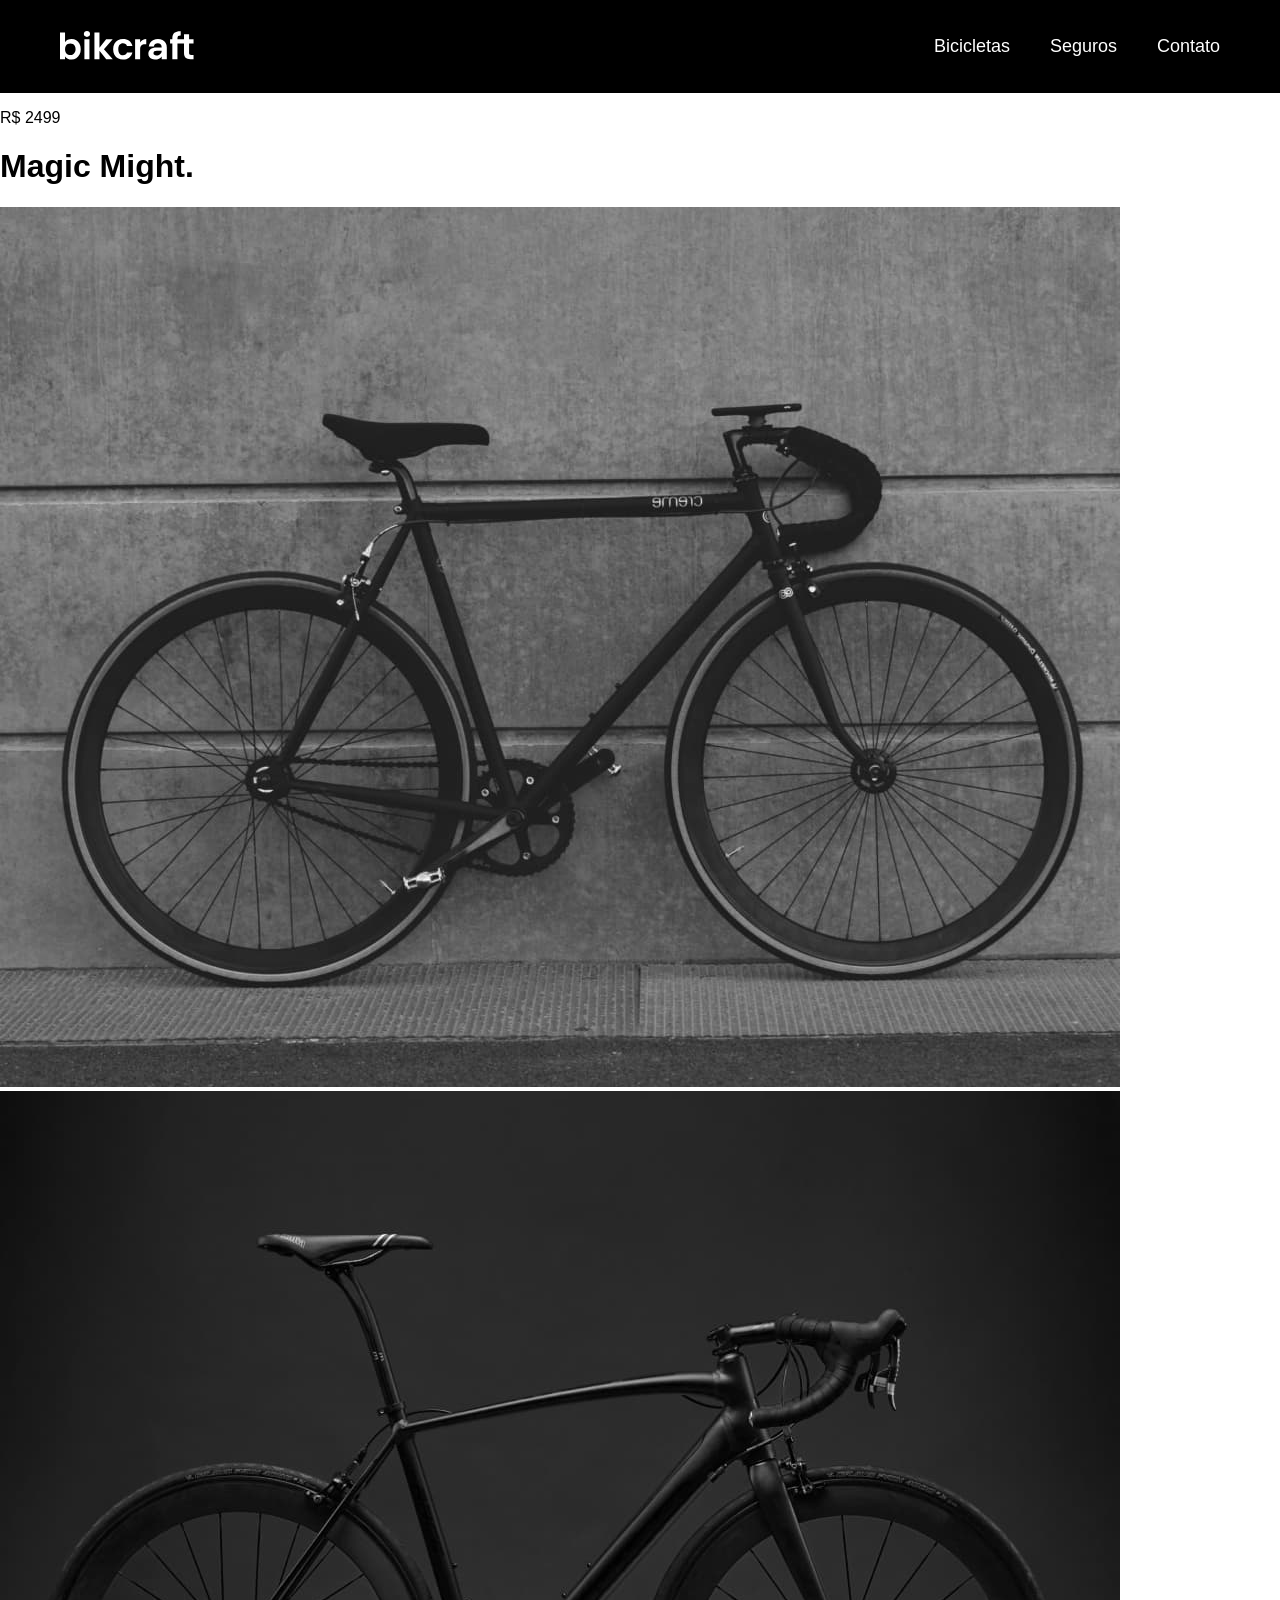
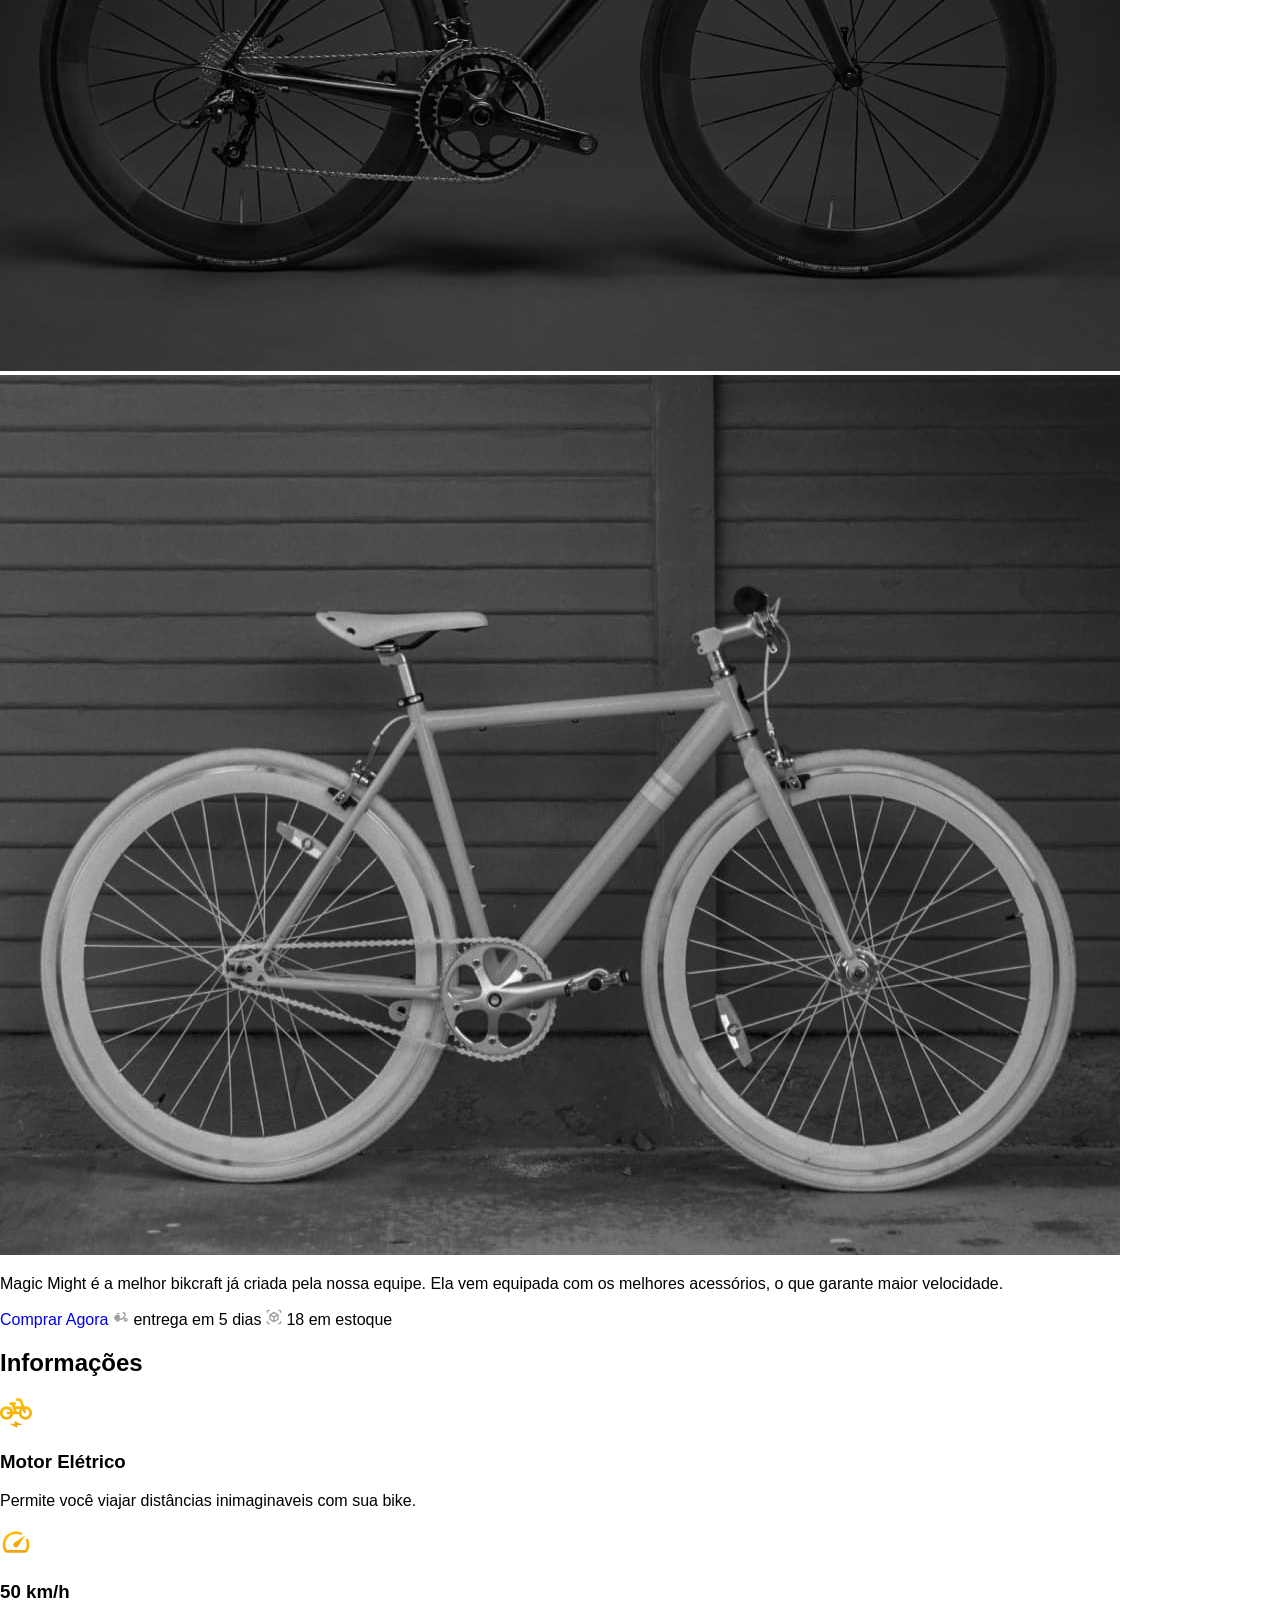
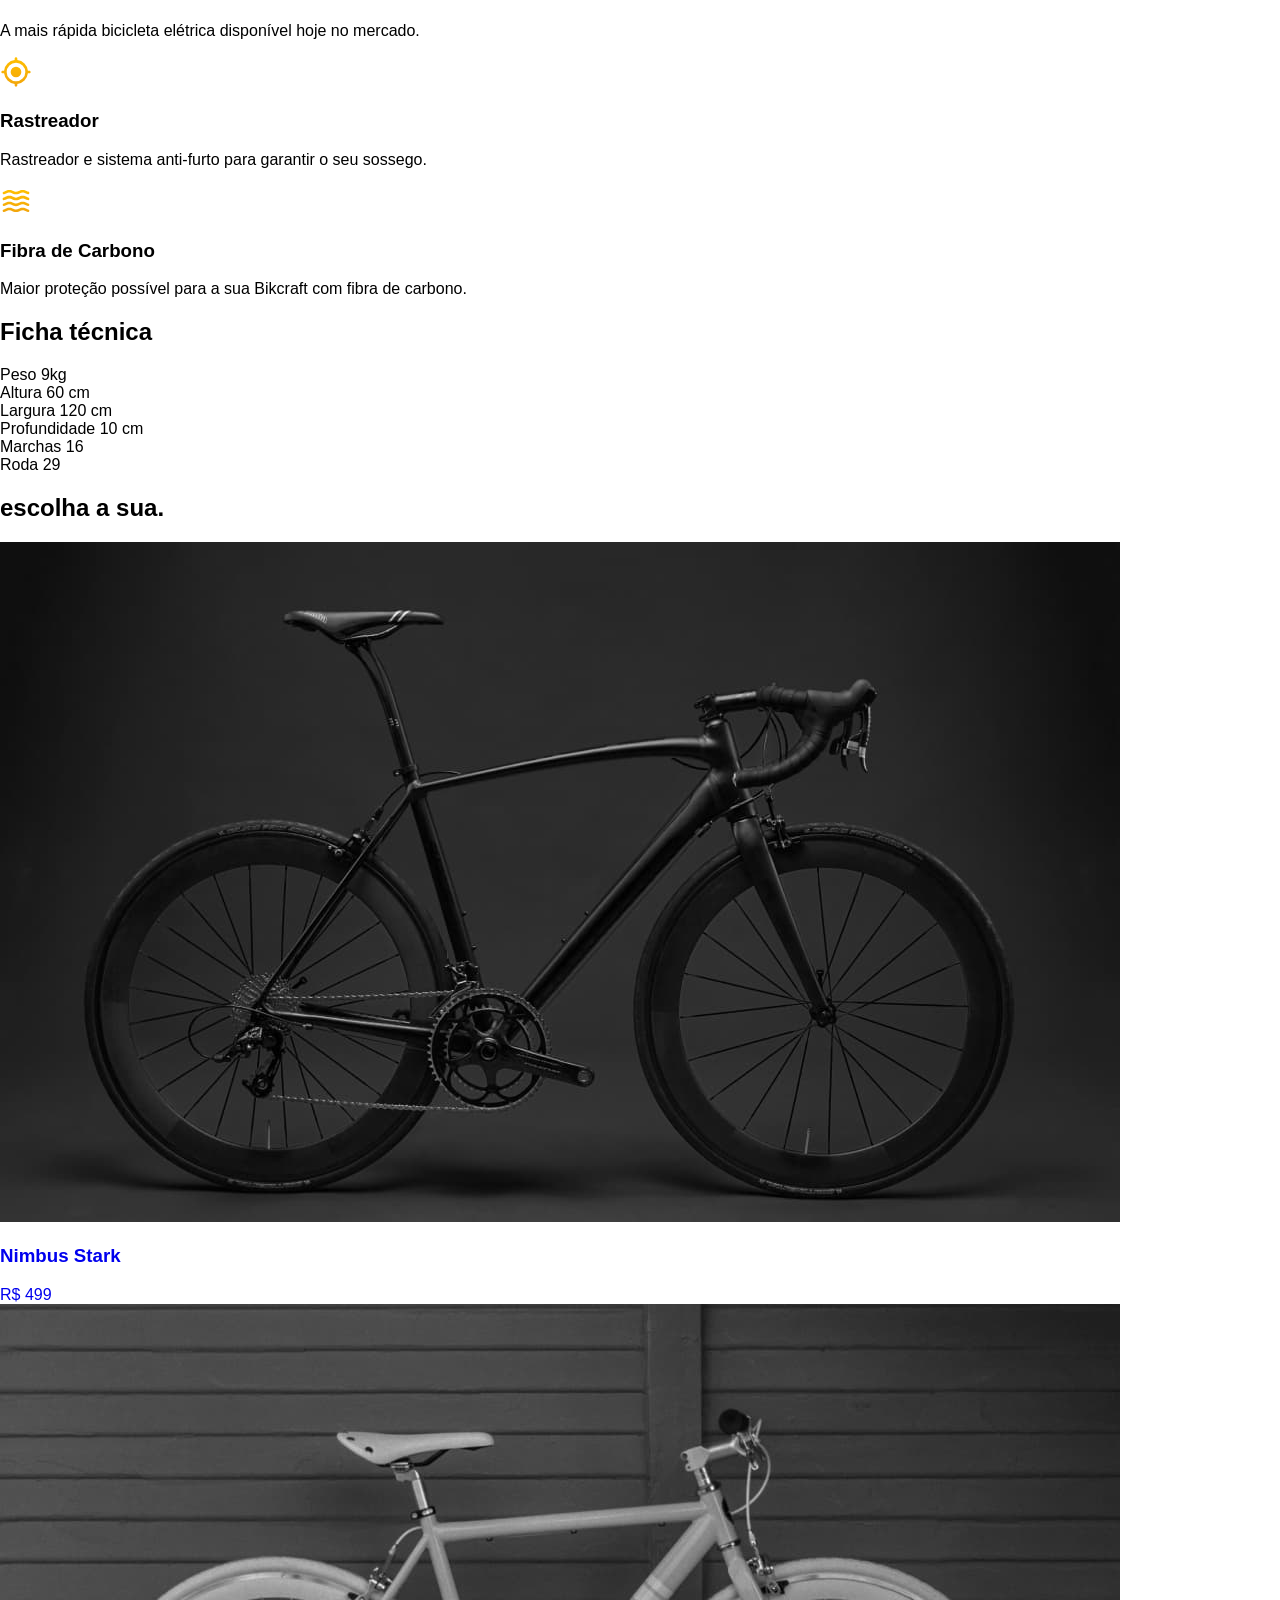
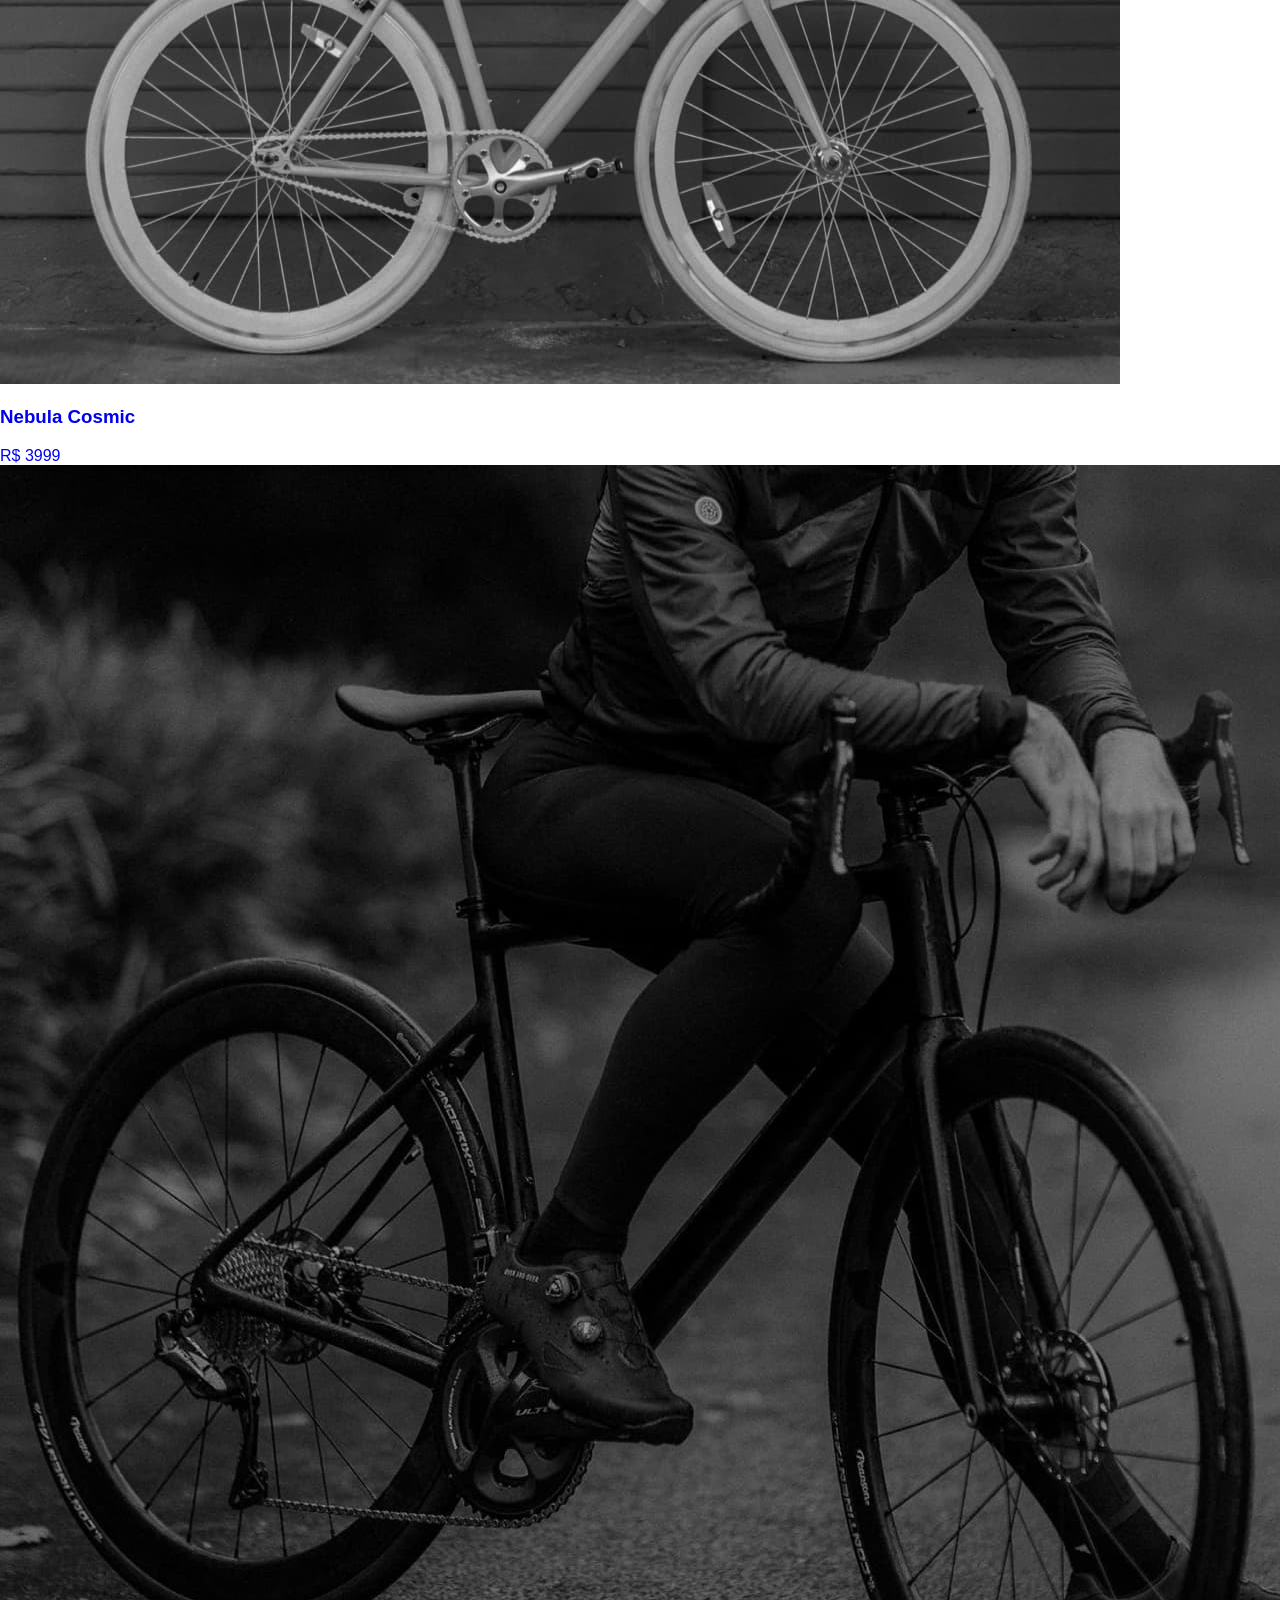
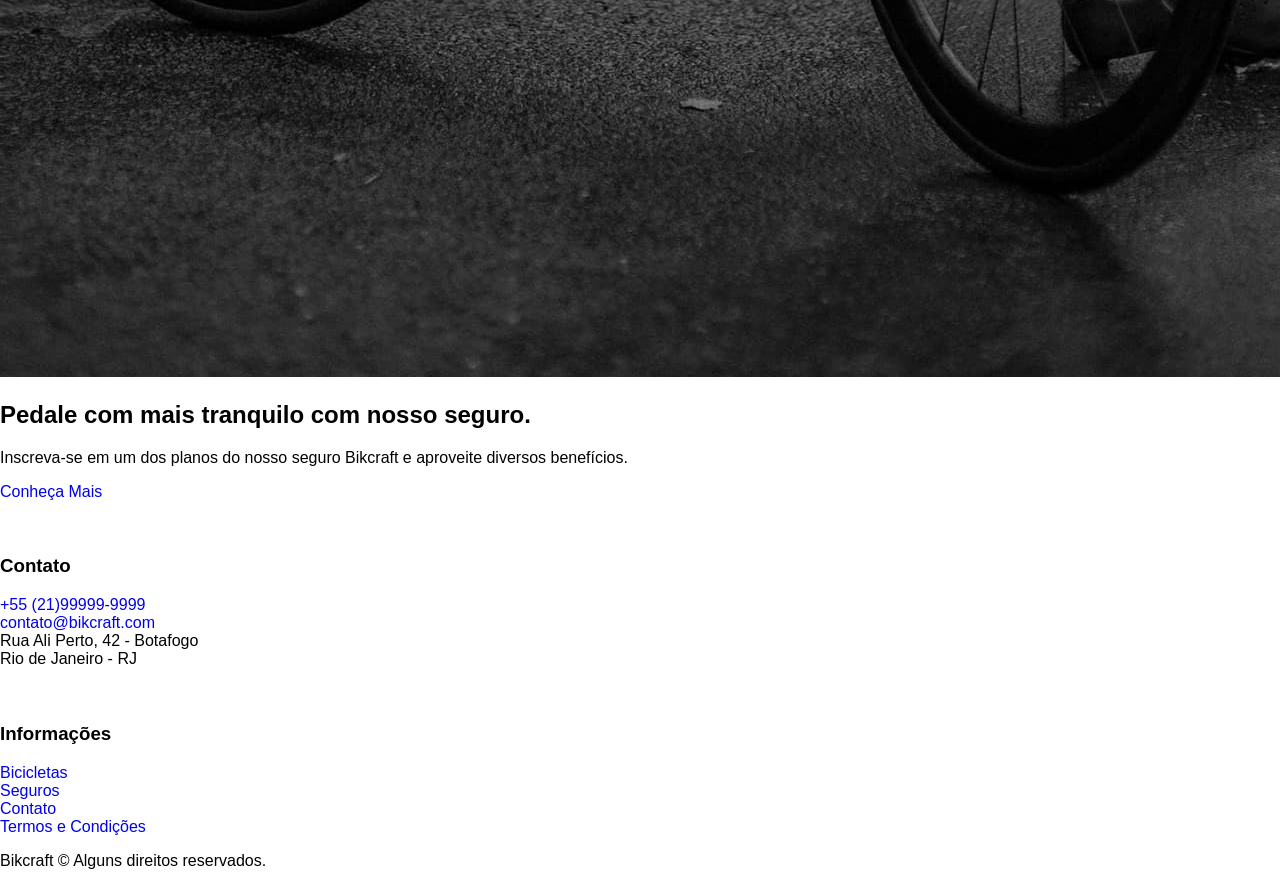
<file: bicicletas/magic.html>
<!DOCTYPE html>
<html lang="pt-br">
<head>
    <meta charset="UTF-8">
    <meta http-equiv="X-UA-Compatible" content="IE=edge">
    <meta name="viewport" content="width=device-width, initial-scale=1.0">
    <title>Magic | Bikcraft</title>
    <meta name="description" content="Termos e condições">
    <link rel="stylesheet" href="../css/style.css">

    <!-- Fontes -->
    <link rel="preconnect" href="https://fonts.googleapis.com">
    <link rel="preconnect" href="https://fonts.gstatic.com" crossorigin>
    <link href="https://fonts.googleapis.com/css2?family=Fira+Sans:wght@400;700&family=Merriweather:ital,wght@1,900&family=Poppins:wght@400;600&family=Roboto:wght@400;500&display=swap" rel="stylesheet">
</head>
<body id="bicicleta">
    <header class="header-bg">
        <div class="header container">
            <a href="../"><img src="../img/bikcraft.svg" alt="Bikcraft"></a>

            <nav aria-label="primaria">
                <ul class="header-menu font-1-m cor-0">
                    <li>
                        <a href="../bicicletas.html">Bicicletas</a>
                    </li>
                    <li>
                        <a href="../seguros.html">Seguros</a>
                    </li>
                    <li>
                        <a href="../contato.html">Contato</a>
                    </li>
                </ul>
            </nav>
        </div>
    </header>

    <main class="titulo-bg">
        <div>
            <div class="titutlo container">
                <p class="font-2-xl cor-5">R$ 2499</p>
                <h1 class="font-1-xxl cor-0">Magic Might<span class="cor-p1">.</span> </h1>
            </div>
        </div>

        <div class="bicicleta container">
            <div class="bicicleta-img">
                <img src="../img/bicicleta/nimbus2.jpg" alt="">
                <img src="../img/bicicleta/nimbus1.jpg" alt="">
                <img src="../img/bicicleta/nimbus3.jpg" alt="">
            </div>

            <div class="bicicleta-conteudo">
                <p class="font-2-l cor-5">Magic Might é a melhor bikcraft já criada pela nossa equipe. Ela vem equipada com os melhores acessórios, o que garante maior velocidade.</p>

                <div class="bicicleta-comprar">
                    <a class="botao" href="../orcamento.html">Comprar Agora</a>
                    <span class="font-1-xs cor-6"> <img src="../img/icones/entrega.svg" alt=""> entrega em 5 dias</span>
                    <span class="font-1-xs cor-6"> <img src="../img/icones/estoque.svg" alt=""> 18 em estoque</span>
                </div>
            

                <h2 class="font-1-xd cor-0">Informações</h2>
                <ul class="bicicleta-informacoes">
                    <li>
                        <img src="../img/icones/eletrica.svg" alt="">
                        <h3 class="font-1-m cor-0">Motor Elétrico</h3>
                        <p class="font-2-xs cor-5">Permite você viajar distâncias inimaginaveis com sua bike.</p>
                    </li>
                    <li>
                        <img src="../img/icones/velocidade.svg" alt="">
                        <h3 class="font-1-m cor-0">50 km/h</h3>
                        <p class="font-2-xs cor-5">A mais rápida bicicleta elétrica disponível hoje no mercado.</p>
                    </li>
                    <li>
                        <img src="../img/icones/rastreador.svg" alt="">
                        <h3 class="font-1-m cor-0">Rastreador</h3>
                        <p class="font-2-xs cor-5">Rastreador e sistema anti-furto para garantir o seu sossego.</p>
                    <li>
                        <img src="../img/icones/carbono.svg" alt="">
                        <h3 class="font-1-m cor-0">Fibra de Carbono</h3>
                        <p class="font-2-xs cor-5">Maior proteção possível para a sua Bikcraft com fibra de carbono.</p>
                    </li>
                </ul>
                <h2 class="font-1-xd cor-0">Ficha técnica</h2>
                <ul class="bicicleta-ficha font-2-s cor-4">
                    <li>Peso <span>9kg</span> </li>
                    <li>Altura <span>60 cm</span> </li>
                    <li>Largura <span>120 cm</span> </li>
                    <li>Profundidade <span>10 cm</span> </li>
                    <li>Marchas <span>16</span> </li>
                    <li>Roda <span>29</span> </li>
                </ul>
            </div>    
        </div>
        
    </main>

    <article class="bicicletas-lista container">
        <h2 class="font-1-xxl">escolha a sua<span class="cor-p1">.</span> </h2>

        <ul>
            <li>
                <a href="./nimbus.html">
                    <img src="../img/bicicletas/nimbus.jpg" alt="Bicicleta preta">
                    <h3 class="font-1-xl">Nimbus Stark</h3>
                    <span class="font-2-m cor8">R$ 499</span>
                </a>
            </li>

            <li>
                <a href="./nebula.html">
                    <img src="../img/bicicletas/nebula.jpg" alt="Bicicleta preta">
                    <h3 class="font-1-xl">Nebula Cosmic</h3>
                    <span class="font-2-m cor8">R$ 3999</span>
                </a>
            </li>
            
        </ul>
    </article>

    <article class="seguro-bg">
        <div class="seguro container">
            <div class="seguro-img">
                <img src="../img/fotos/seguros.jpg" alt="Pessoa parada em cima de uma bicicleta">
            </div>

            <div class="seguro-conteudo">
                <h2 class="font-1-xxl cor-0">Pedale com mais tranquilo com nosso <span class="cor-p1">seguro.</span></h2>
                <p class="font-2-l cor-5" >Inscreva-se em um dos planos do nosso seguro Bikcraft e aproveite diversos benefícios.</p>
                <a class="botao" href="../seguros.html">Conheça Mais</a>
            </div>
        </div>
    </article>

    <footer class="footer-bg">
        <div class="footer container">
            <img src="../img/bikcraft.svg" alt="Bikcraft">

            <div class="footer-contato">
                <h3 class="font-2-l-b cor-0">Contato</h3>
                <ul class="font-2-m cor-5">
                    <li><a href="tel:+5521999999999">+55 (21)99999-9999</a></li>
                    <li><a href="mailto:contato@bikcraft.com">contato@bikcraft.com</a></li>
                    <li>Rua Ali Perto, 42 - Botafogo</li>
                    <li>Rio de Janeiro - RJ</li>
                </ul>

                <div class="footer-redes">
                    <a href="../">
                        <img src="../img/redes/instagram.svg" alt="instagram">
                    </a>
                    <a href="../">
                        <img src="../img/redes/facebook.svg" alt="facebook">
                    </a>
                    <a href="../">
                        <img src="../img/redes/youtube.svg" alt="youtube">
                    </a>
                </div>
            </div>

            <div class="footer-info">
                <h3 class="font-2-l-b cor-0">Informações</h3>

                <nav>
                    <ul class="font-2-m cor-5">
                        <li><a href="../bicicletas.html">Bicicletas</a></li>
                        <li><a href="../seguros.html">Seguros</a></li>
                        <li><a href="../contato.html">Contato</a></li>
                        <li><a href="../termos.html">Termos e Condições</a></li>
                    </ul>
                </nav>
            </div>

            <p class="footer-copy font-2-m cor-6">Bikcraft © Alguns direitos reservados.</p>
        </div>
    </footer>
</body>
</html>
</file>
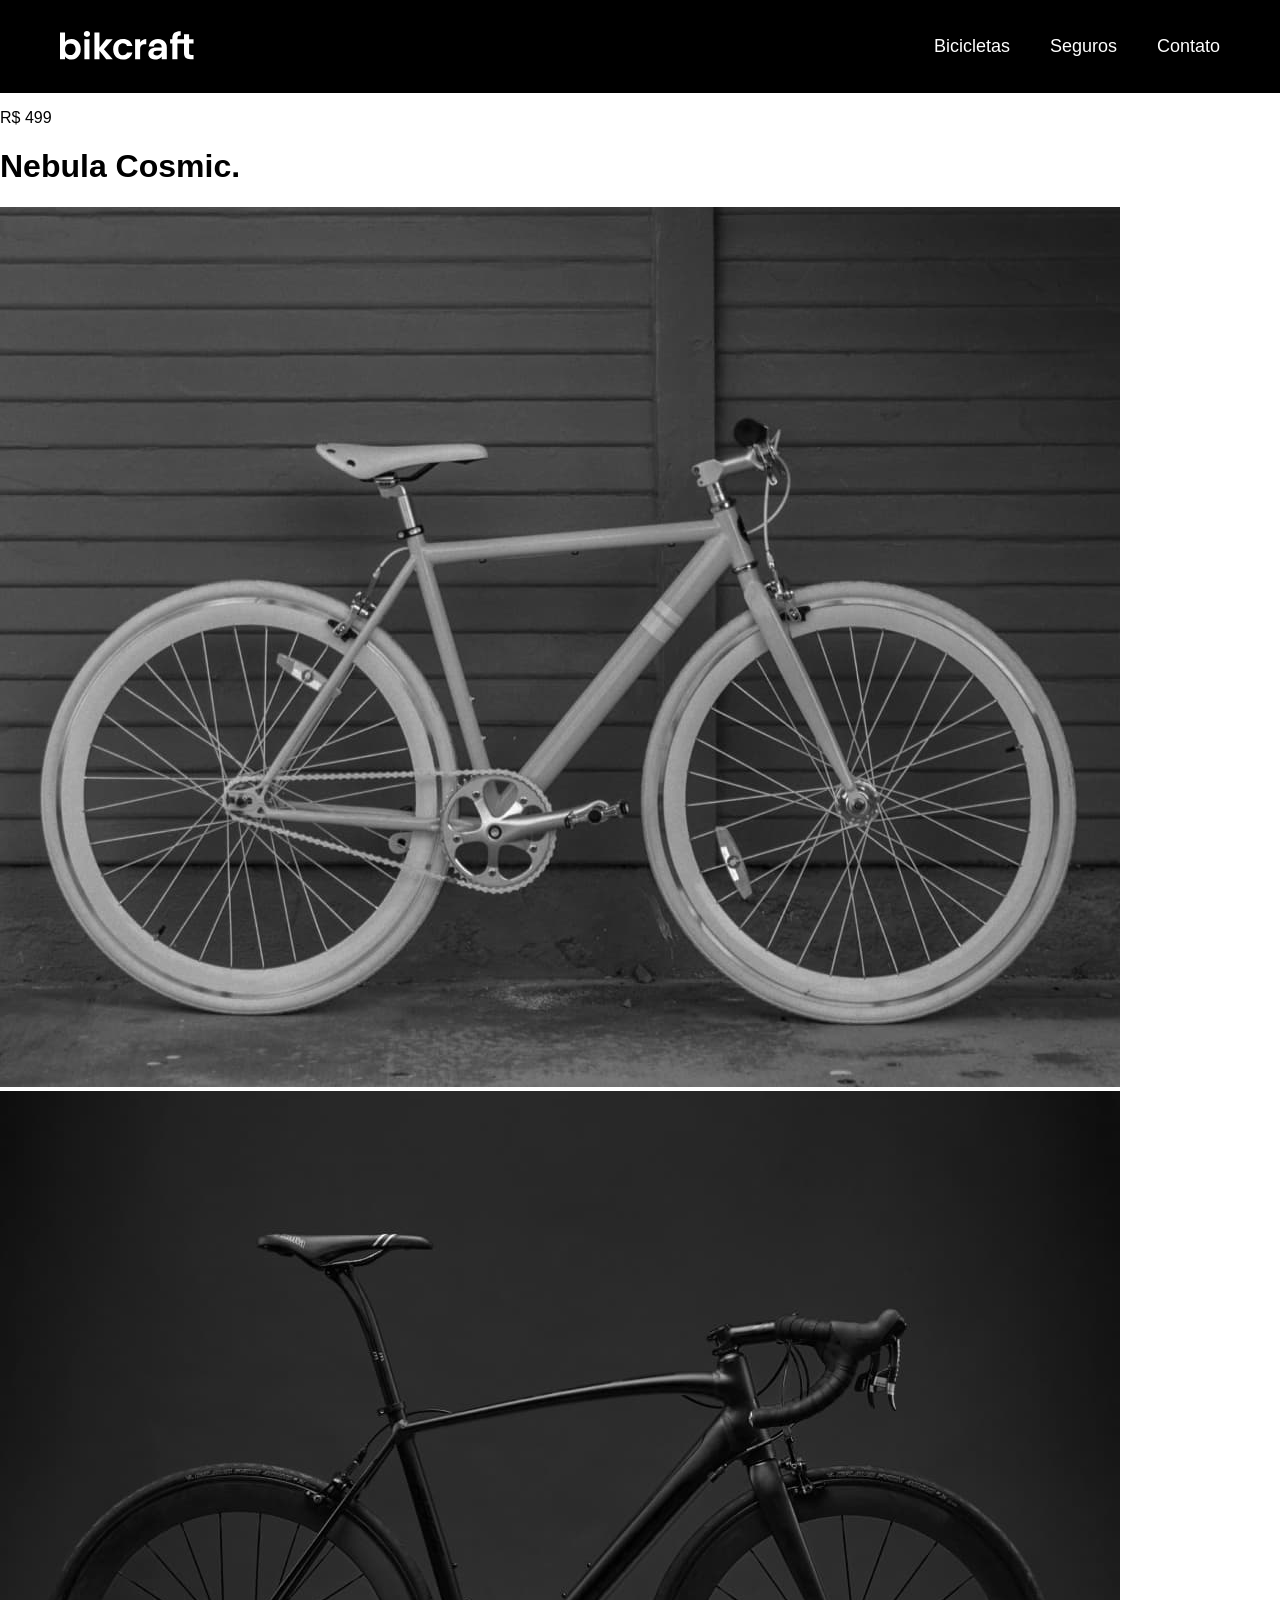
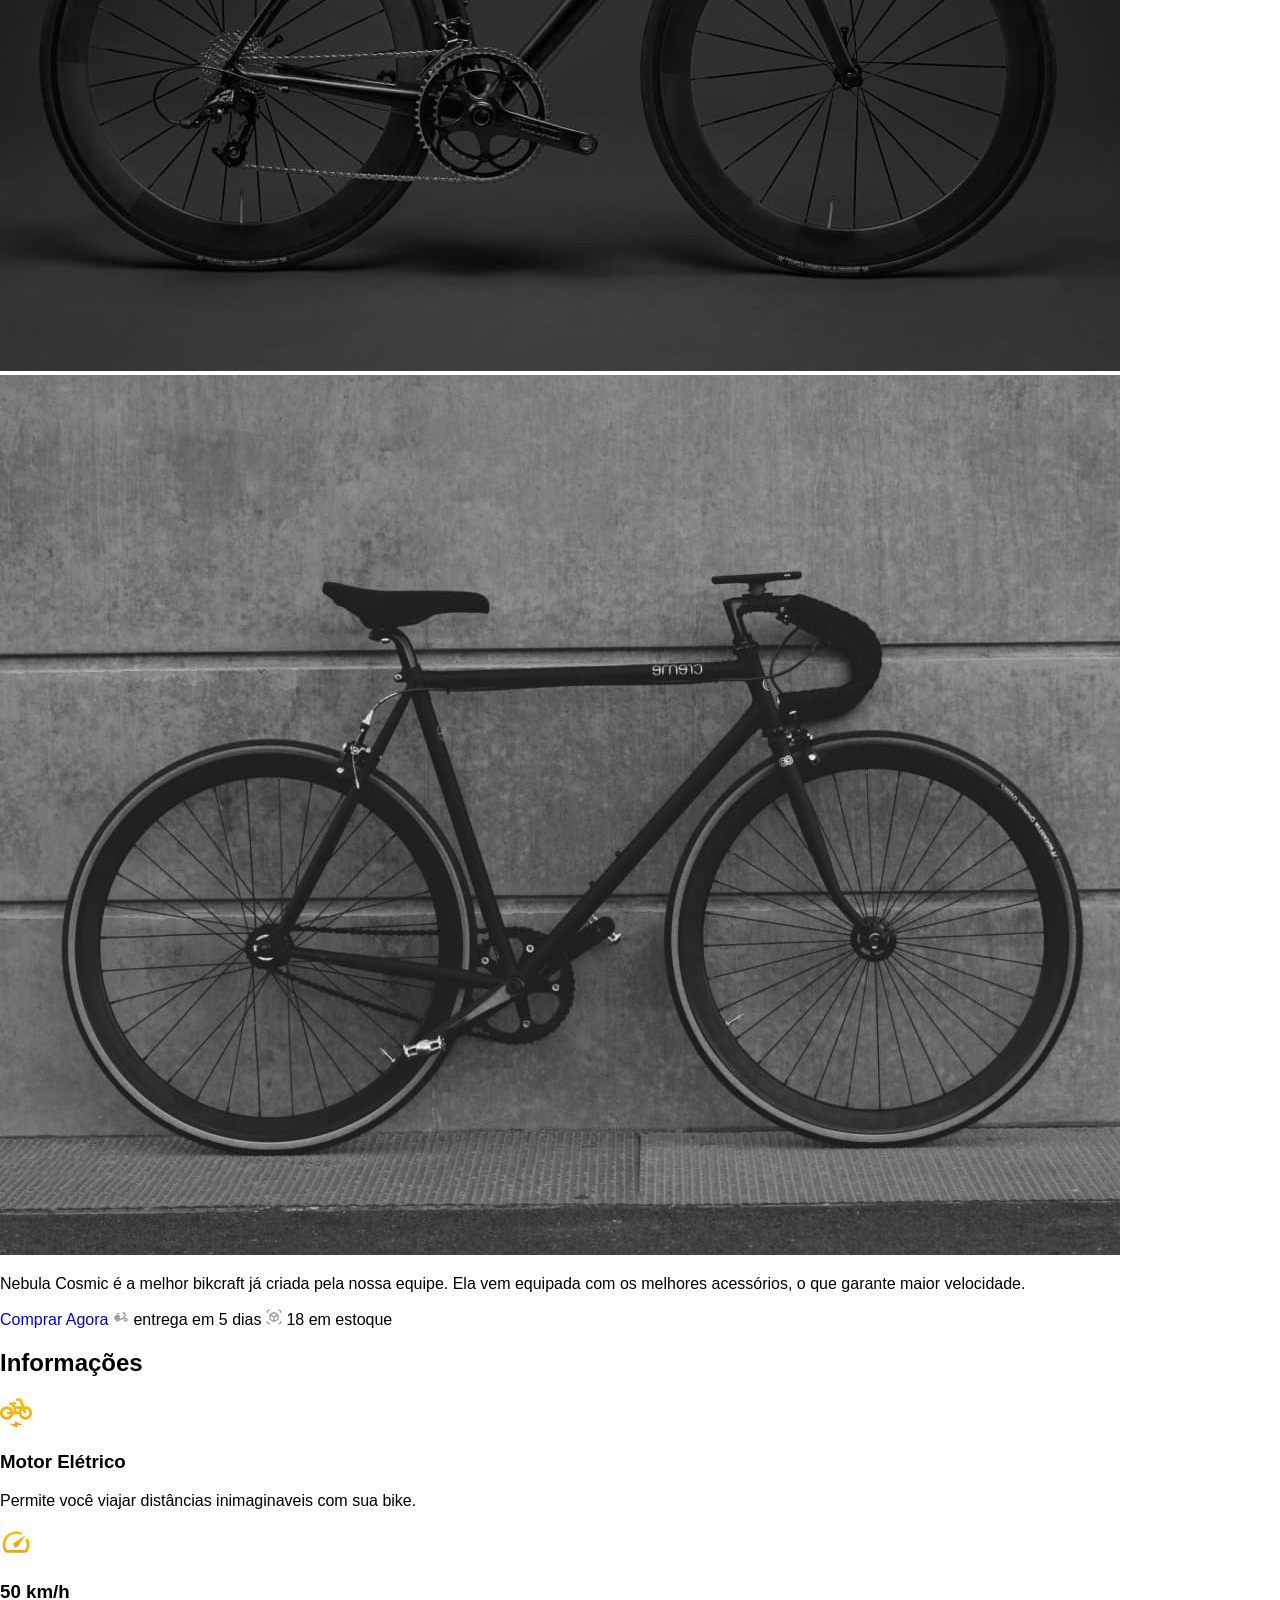
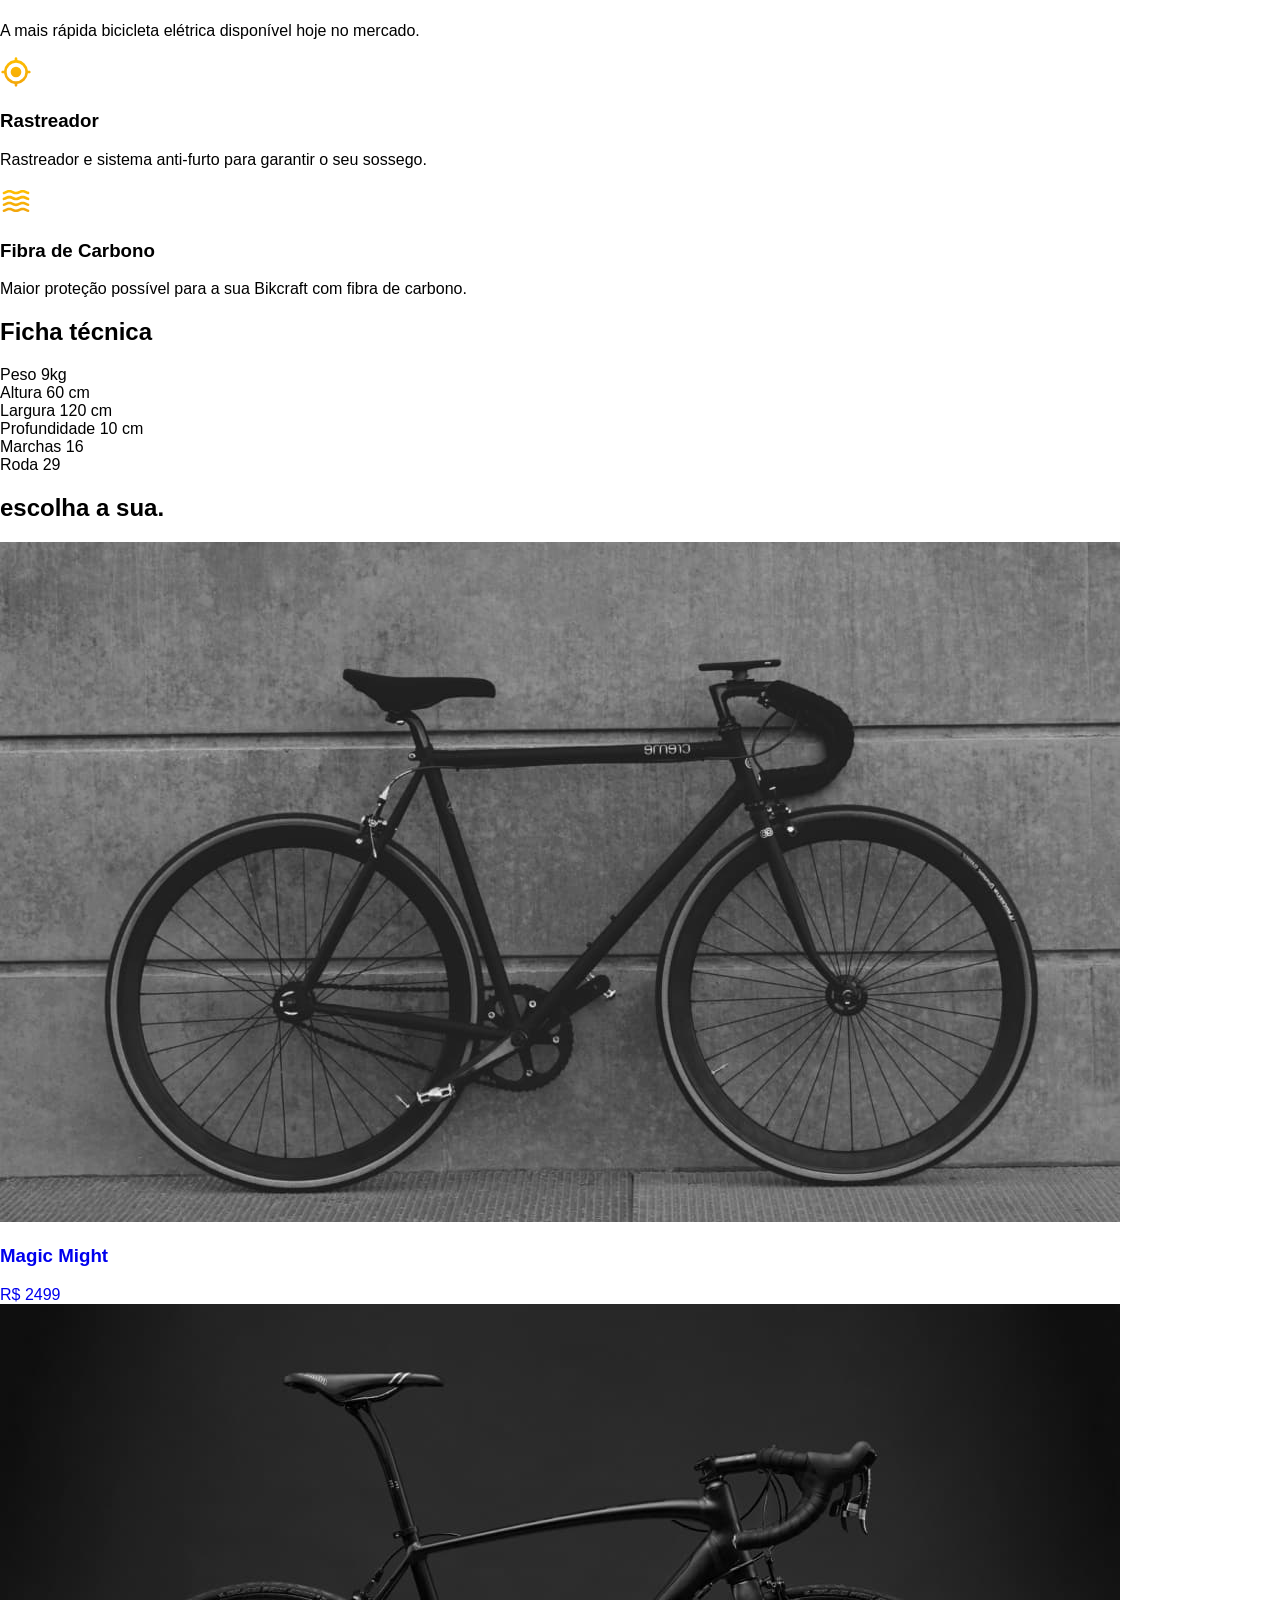
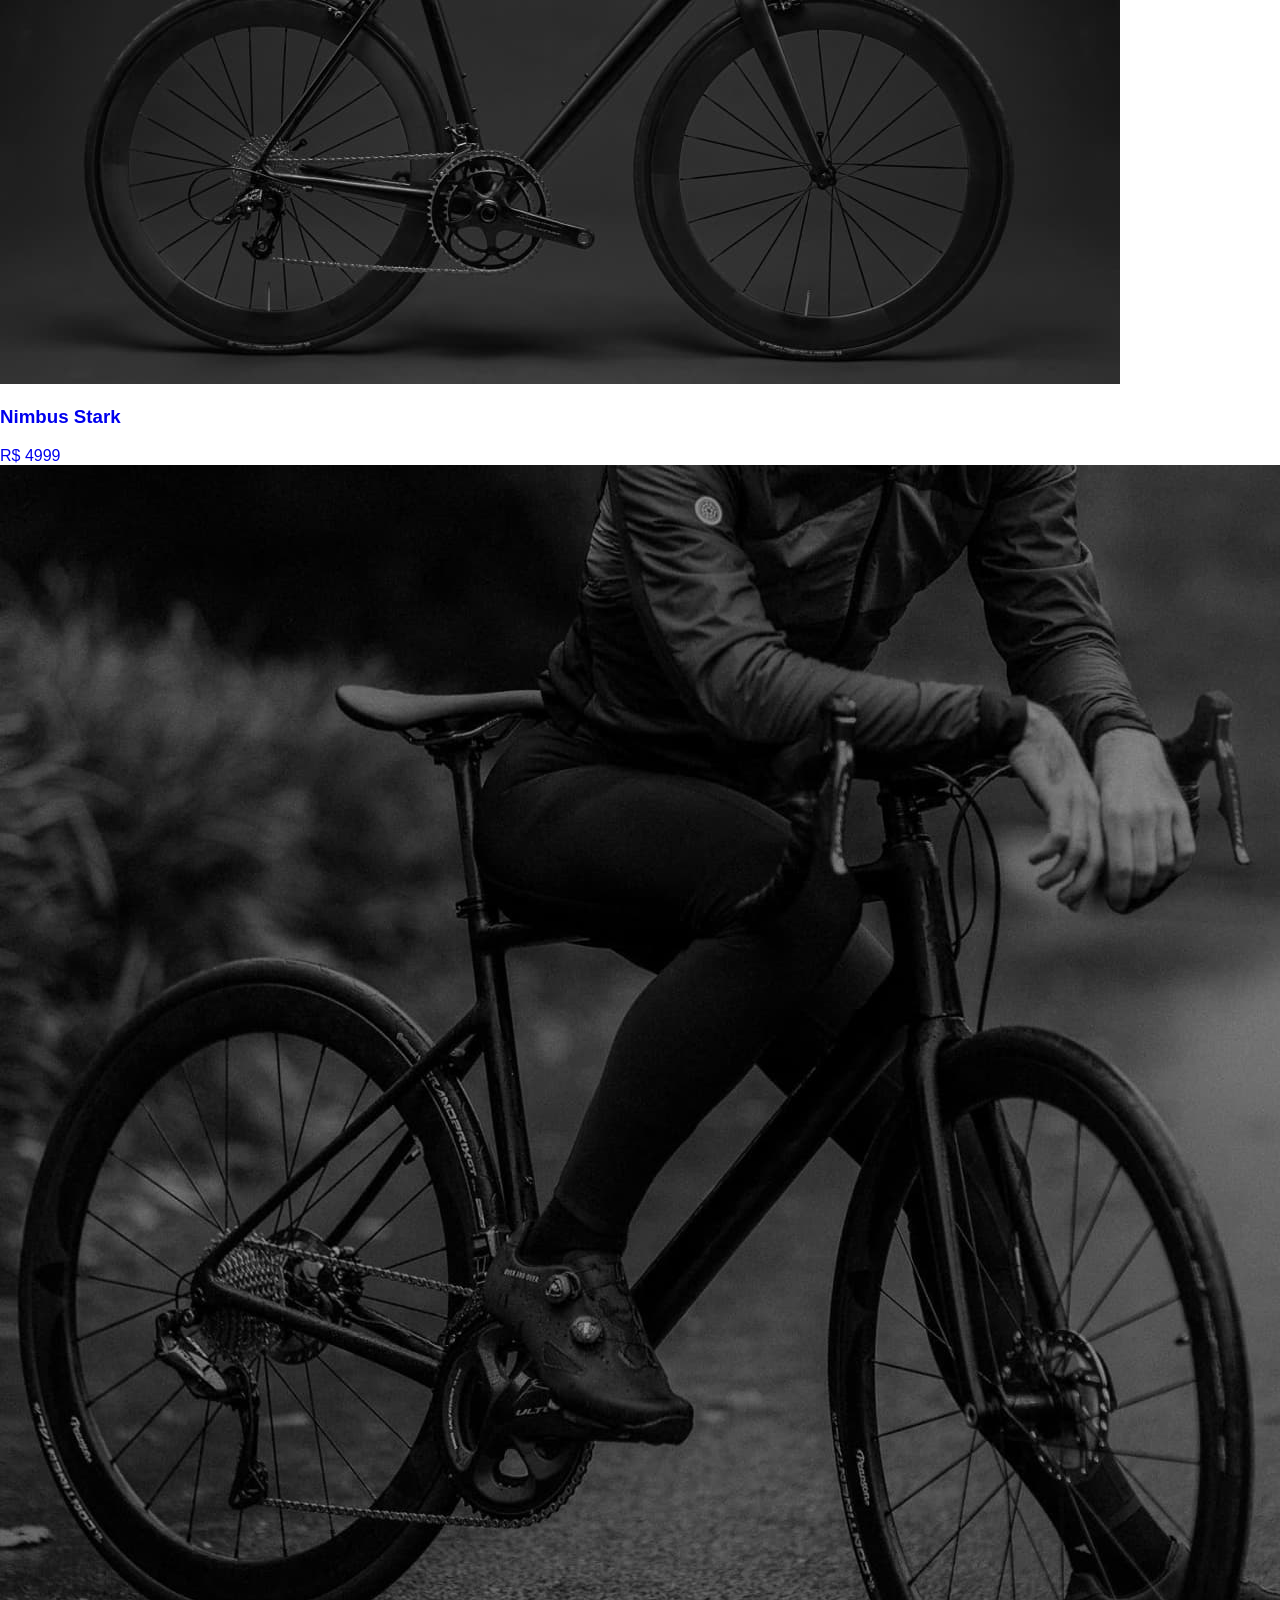
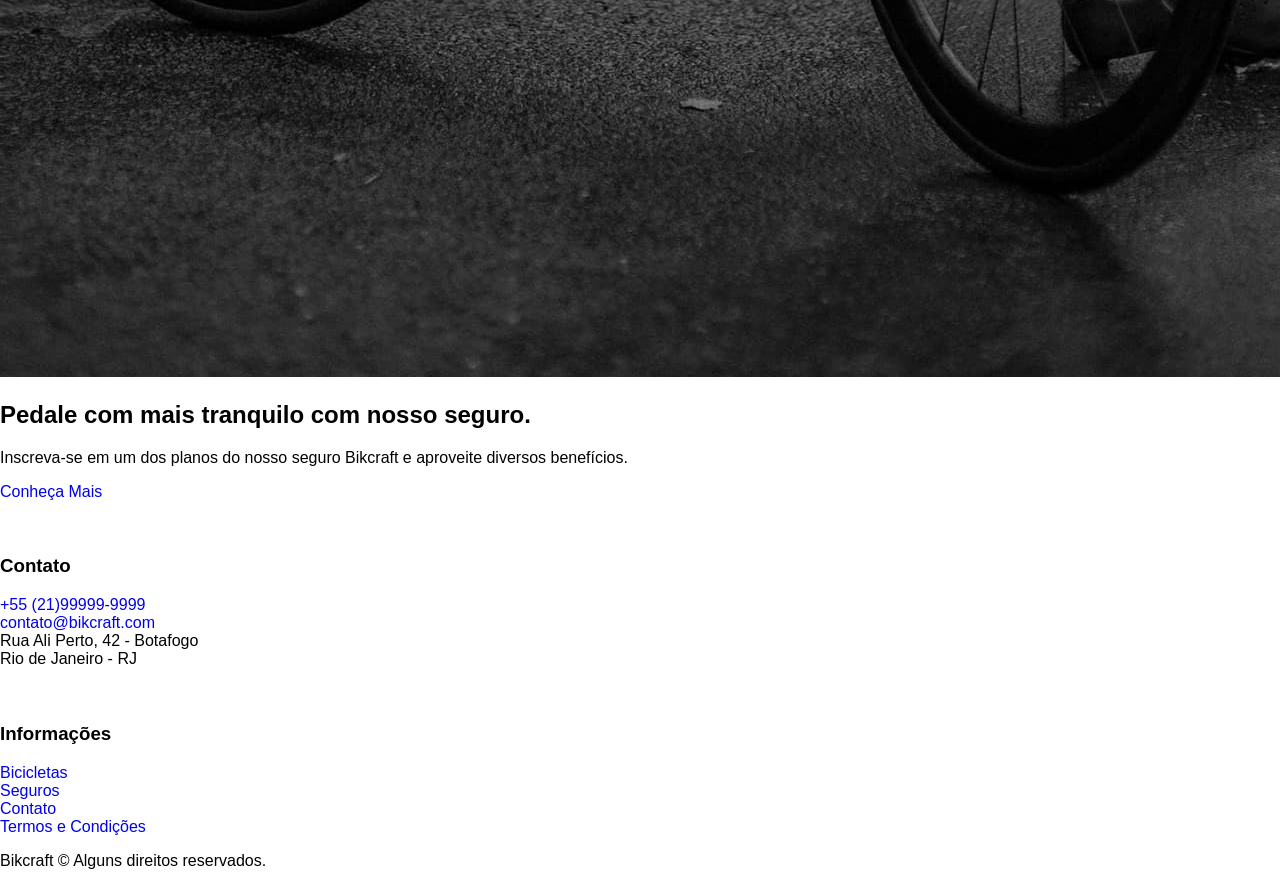
<file: bicicletas/nebula.html>
<!DOCTYPE html>
<html lang="pt-br">
<head>
    <meta charset="UTF-8">
    <meta http-equiv="X-UA-Compatible" content="IE=edge">
    <meta name="viewport" content="width=device-width, initial-scale=1.0">
    <title>Nebula | Bikcraft</title>
    <meta name="description" content="Termos e condições">
    <link rel="stylesheet" href="../css/style.css">

    <!-- Fontes -->
    <link rel="preconnect" href="https://fonts.googleapis.com">
    <link rel="preconnect" href="https://fonts.gstatic.com" crossorigin>
    <link href="https://fonts.googleapis.com/css2?family=Fira+Sans:wght@400;700&family=Merriweather:ital,wght@1,900&family=Poppins:wght@400;600&family=Roboto:wght@400;500&display=swap" rel="stylesheet">
</head>
<body id="bicicleta">
    <header class="header-bg">
        <div class="header container">
            <a href="../"><img src="../img/bikcraft.svg" alt="Bikcraft"></a>

            <nav aria-label="primaria">
                <ul class="header-menu font-1-m cor-0">
                    <li>
                        <a href="../bicicletas.html">Bicicletas</a>
                    </li>
                    <li>
                        <a href="../seguros.html">Seguros</a>
                    </li>
                    <li>
                        <a href="../contato.html">Contato</a>
                    </li>
                </ul>
            </nav>
        </div>
    </header>

    <main class="titulo-bg">
        <div>
            <div class="titutlo container">
                <p class="font-2-xl cor-5">R$ 499</p>
                <h1 class="font-1-xxl cor-0">Nebula Cosmic<span class="cor-p1">.</span> </h1>
            </div>
        </div>

        <div class="bicicleta container">
            <div class="bicicleta-img">
                <img src="../img/bicicleta/nimbus3.jpg" alt="">
                <img src="../img/bicicleta/nimbus1.jpg" alt="">
                <img src="../img/bicicleta/nimbus2.jpg" alt="">
            </div>

            <div class="bicicleta-conteudo">
                <p class="font-2-l cor-5">Nebula Cosmic é a melhor bikcraft já criada pela nossa equipe. Ela vem equipada com os melhores acessórios, o que garante maior velocidade.</p>

                <div class="bicicleta-comprar">
                    <a class="botao" href="../orcamento.html">Comprar Agora</a>
                    <span class="font-1-xs cor-6"> <img src="../img/icones/entrega.svg" alt=""> entrega em 5 dias</span>
                    <span class="font-1-xs cor-6"> <img src="../img/icones/estoque.svg" alt=""> 18 em estoque</span>
                </div>
            

                <h2 class="font-1-xd cor-0">Informações</h2>
                <ul class="bicicleta-informacoes">
                    <li>
                        <img src="../img/icones/eletrica.svg" alt="">
                        <h3 class="font-1-m cor-0">Motor Elétrico</h3>
                        <p class="font-2-xs cor-5">Permite você viajar distâncias inimaginaveis com sua bike.</p>
                    </li>
                    <li>
                        <img src="../img/icones/velocidade.svg" alt="">
                        <h3 class="font-1-m cor-0">50 km/h</h3>
                        <p class="font-2-xs cor-5">A mais rápida bicicleta elétrica disponível hoje no mercado.</p>
                    </li>
                    <li>
                        <img src="../img/icones/rastreador.svg" alt="">
                        <h3 class="font-1-m cor-0">Rastreador</h3>
                        <p class="font-2-xs cor-5">Rastreador e sistema anti-furto para garantir o seu sossego.</p>
                    <li>
                        <img src="../img/icones/carbono.svg" alt="">
                        <h3 class="font-1-m cor-0">Fibra de Carbono</h3>
                        <p class="font-2-xs cor-5">Maior proteção possível para a sua Bikcraft com fibra de carbono.</p>
                    </li>
                </ul>
                <h2 class="font-1-xd cor-0">Ficha técnica</h2>
                <ul class="bicicleta-ficha font-2-s cor-4">
                    <li>Peso <span>9kg</span> </li>
                    <li>Altura <span>60 cm</span> </li>
                    <li>Largura <span>120 cm</span> </li>
                    <li>Profundidade <span>10 cm</span> </li>
                    <li>Marchas <span>16</span> </li>
                    <li>Roda <span>29</span> </li>
                </ul>
            </div>    
        </div>
        
    </main>

    <article class="bicicletas-lista container">
        <h2 class="font-1-xxl">escolha a sua<span class="cor-p1">.</span> </h2>

        <ul>
            <li>
                <a href="./magic.html">
                    <img src="../img/bicicletas/magic.jpg" alt="Bicicleta preta">
                    <h3 class="font-1-xl">Magic Might</h3>
                    <span class="font-2-m cor8">R$ 2499</span>
                </a>
            </li>

            <li>
                <a href="./nimbus.html">
                    <img src="../img/bicicletas/nimbus.jpg" alt="Bicicleta preta">
                    <h3 class="font-1-xl">Nimbus Stark</h3>
                    <span class="font-2-m cor8">R$ 4999</span>
                </a>
            </li>
            
        </ul>
    </article>

    <article class="seguro-bg">
        <div class="seguro container">
            <div class="seguro-img">
                <img src="../img/fotos/seguros.jpg" alt="Pessoa parada em cima de uma bicicleta">
            </div>

            <div class="seguro-conteudo">
                <h2 class="font-1-xxl cor-0">Pedale com mais tranquilo com nosso <span class="cor-p1">seguro.</span></h2>
                <p class="font-2-l cor-5" >Inscreva-se em um dos planos do nosso seguro Bikcraft e aproveite diversos benefícios.</p>
                <a class="botao" href="../seguros.html">Conheça Mais</a>
            </div>
        </div>
    </article>

    <footer class="footer-bg">
        <div class="footer container">
            <img src="../img/bikcraft.svg" alt="Bikcraft">

            <div class="footer-contato">
                <h3 class="font-2-l-b cor-0">Contato</h3>
                <ul class="font-2-m cor-5">
                    <li><a href="tel:+5521999999999">+55 (21)99999-9999</a></li>
                    <li><a href="mailto:contato@bikcraft.com">contato@bikcraft.com</a></li>
                    <li>Rua Ali Perto, 42 - Botafogo</li>
                    <li>Rio de Janeiro - RJ</li>
                </ul>

                <div class="footer-redes">
                    <a href="../">
                        <img src="../img/redes/instagram.svg" alt="instagram">
                    </a>
                    <a href="../">
                        <img src="../img/redes/facebook.svg" alt="facebook">
                    </a>
                    <a href="../">
                        <img src="../img/redes/youtube.svg" alt="youtube">
                    </a>
                </div>
            </div>

            <div class="footer-info">
                <h3 class="font-2-l-b cor-0">Informações</h3>

                <nav>
                    <ul class="font-2-m cor-5">
                        <li><a href="../bicicletas.html">Bicicletas</a></li>
                        <li><a href="../seguros.html">Seguros</a></li>
                        <li><a href="../contato.html">Contato</a></li>
                        <li><a href="../termos.html">Termos e Condições</a></li>
                    </ul>
                </nav>
            </div>

            <p class="footer-copy font-2-m cor-6">Bikcraft © Alguns direitos reservados.</p>
        </div>
    </footer>
</body>
</html>
</file>
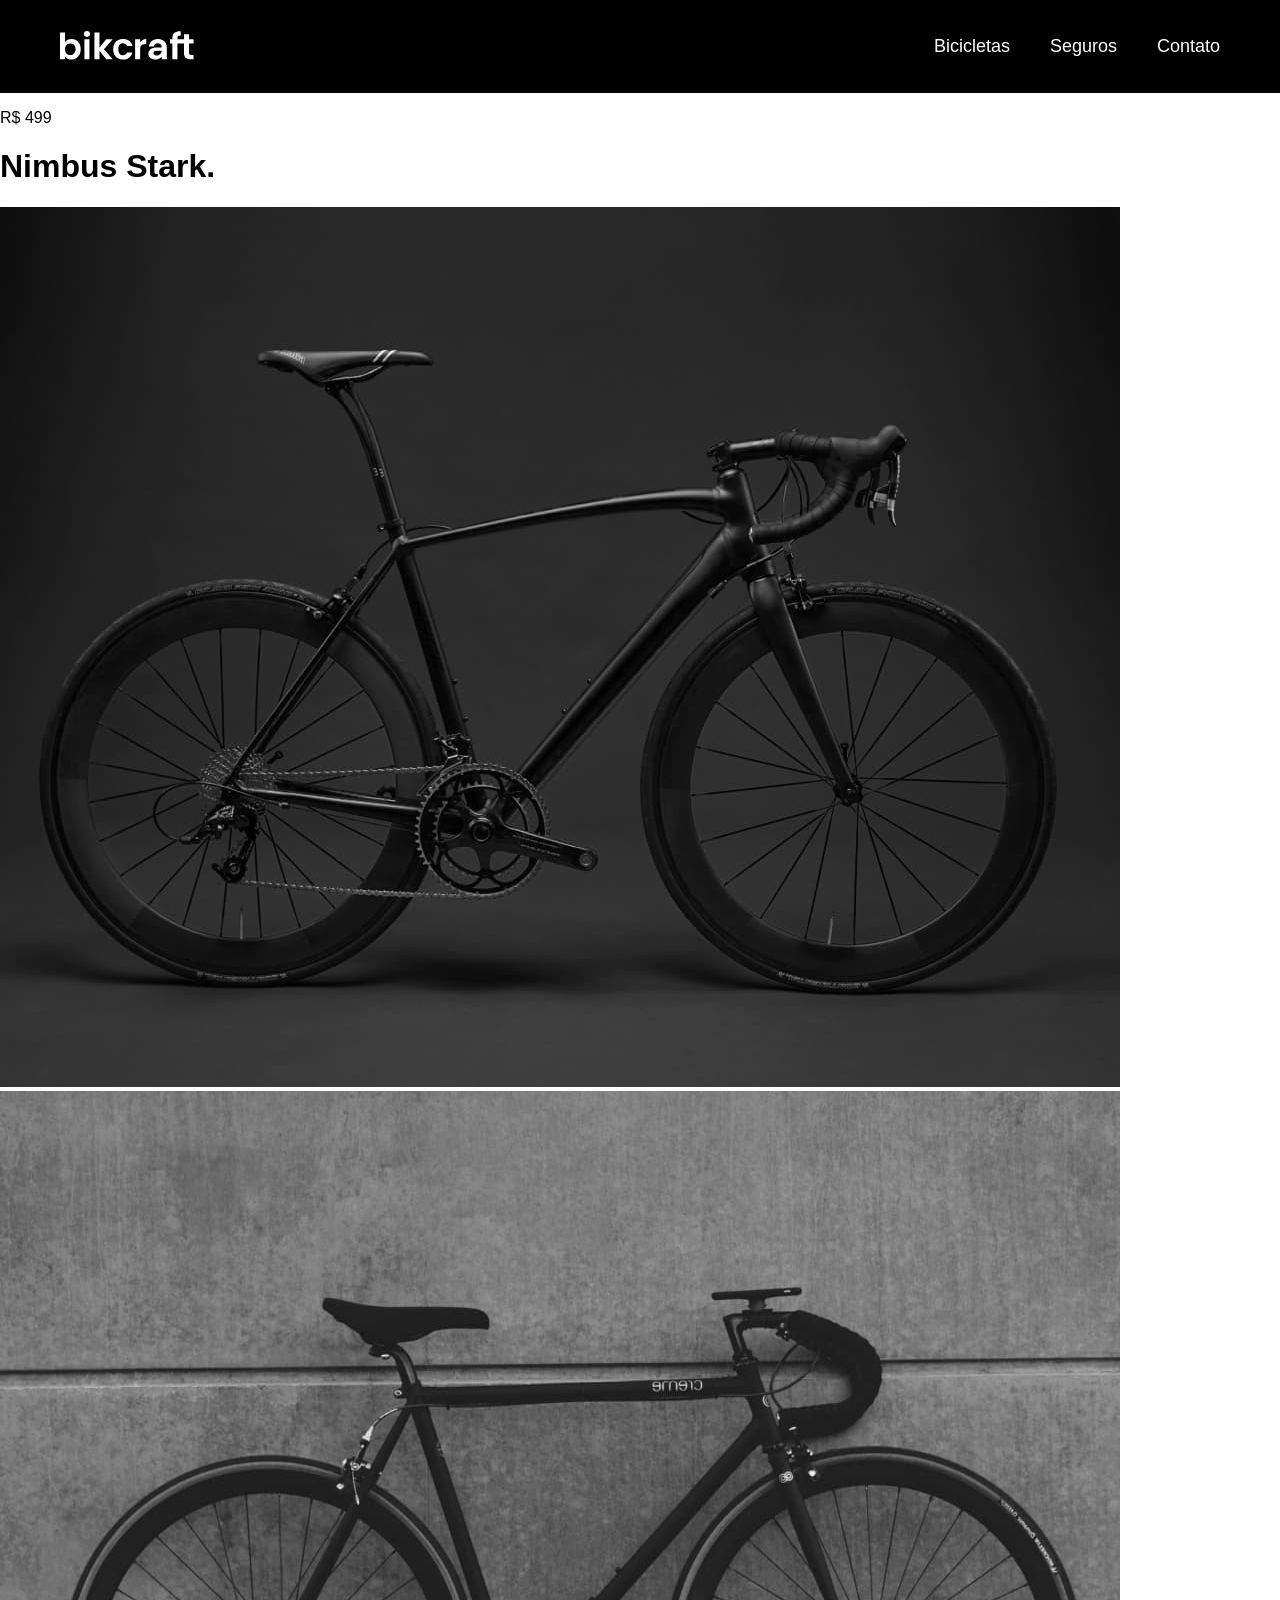
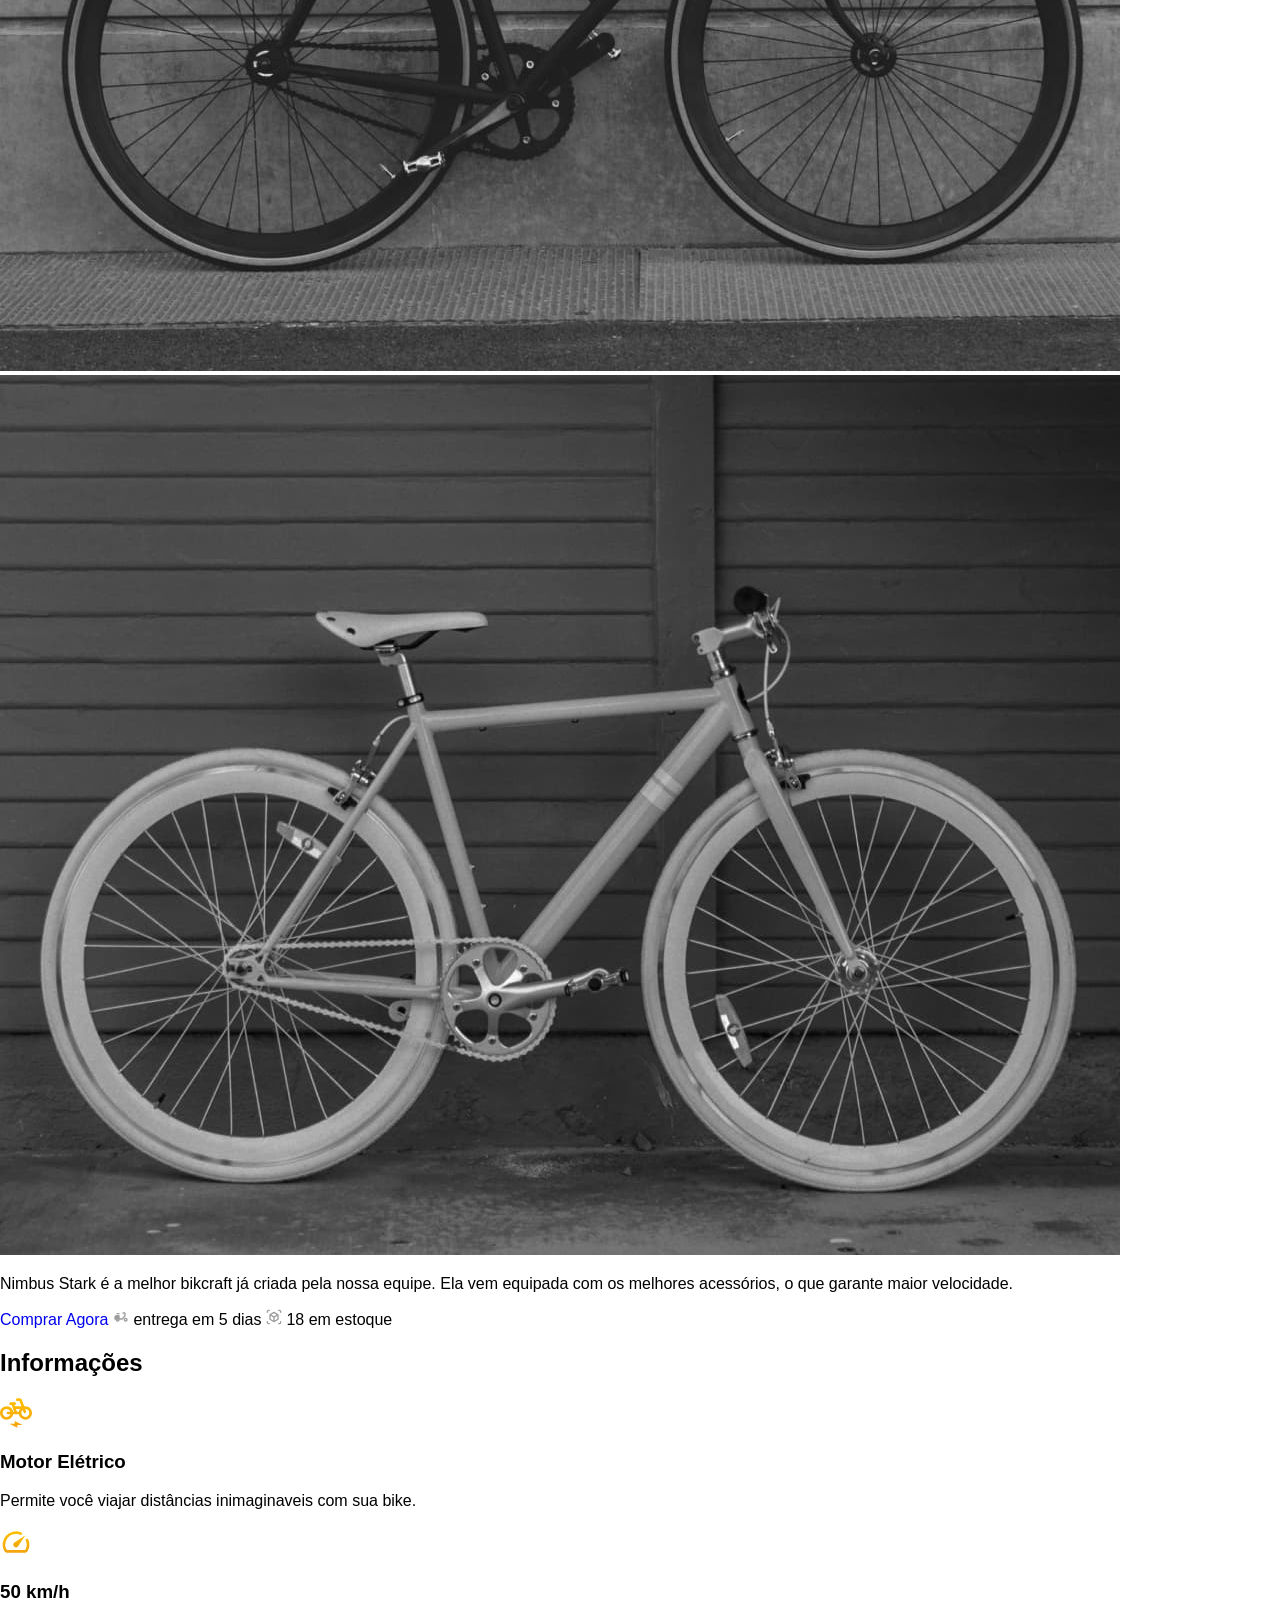
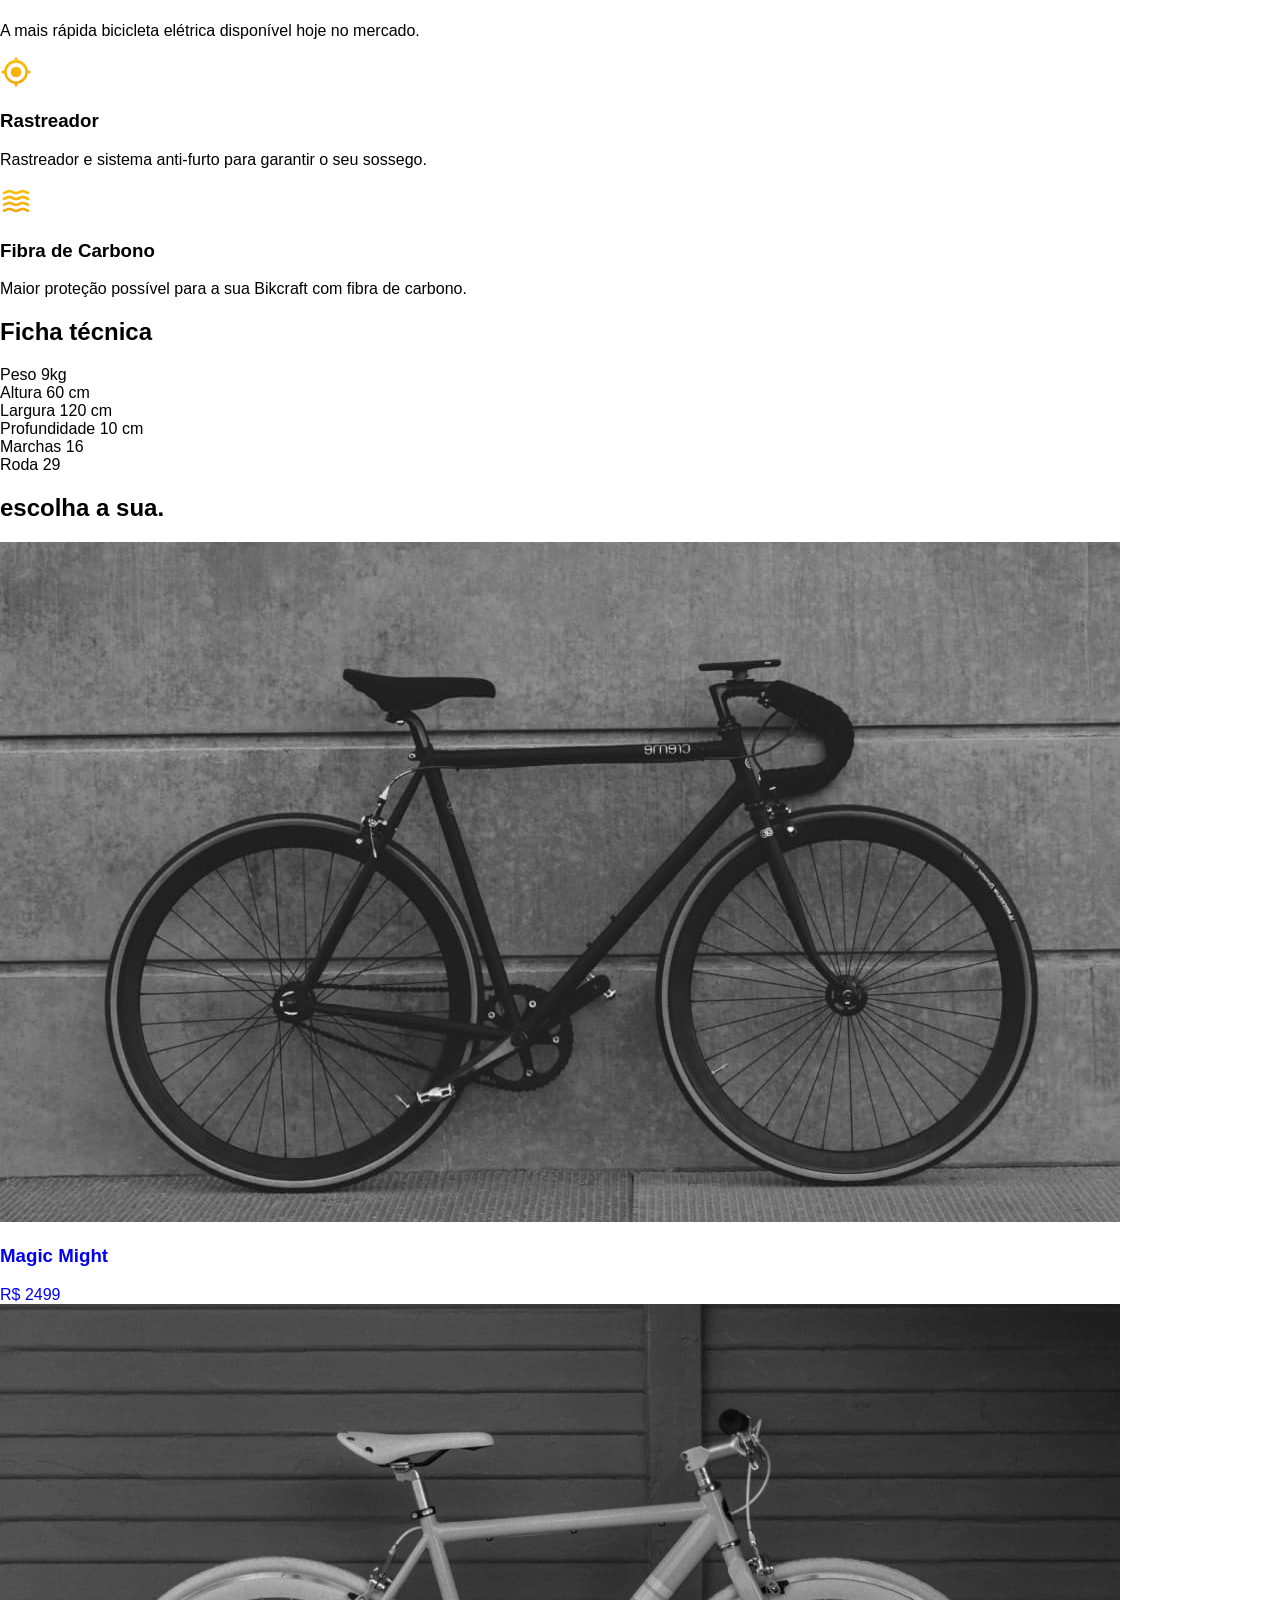
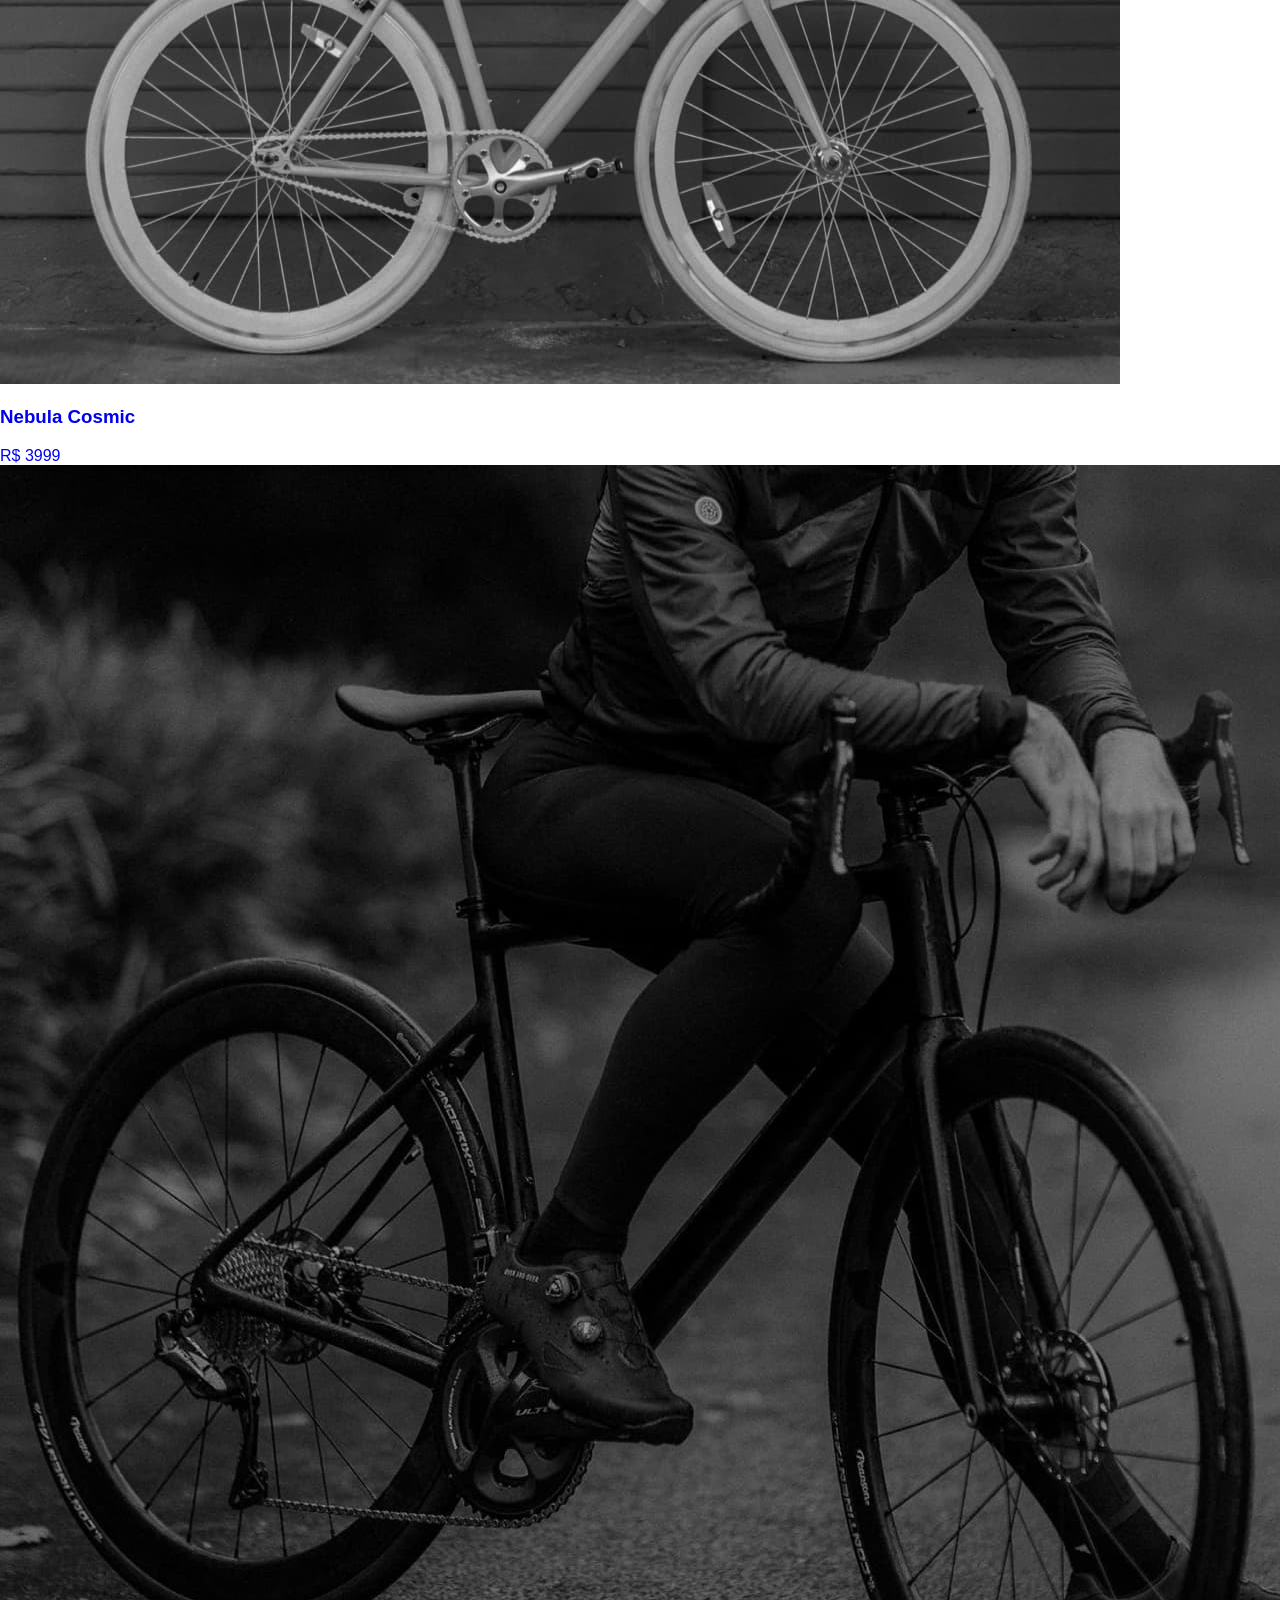
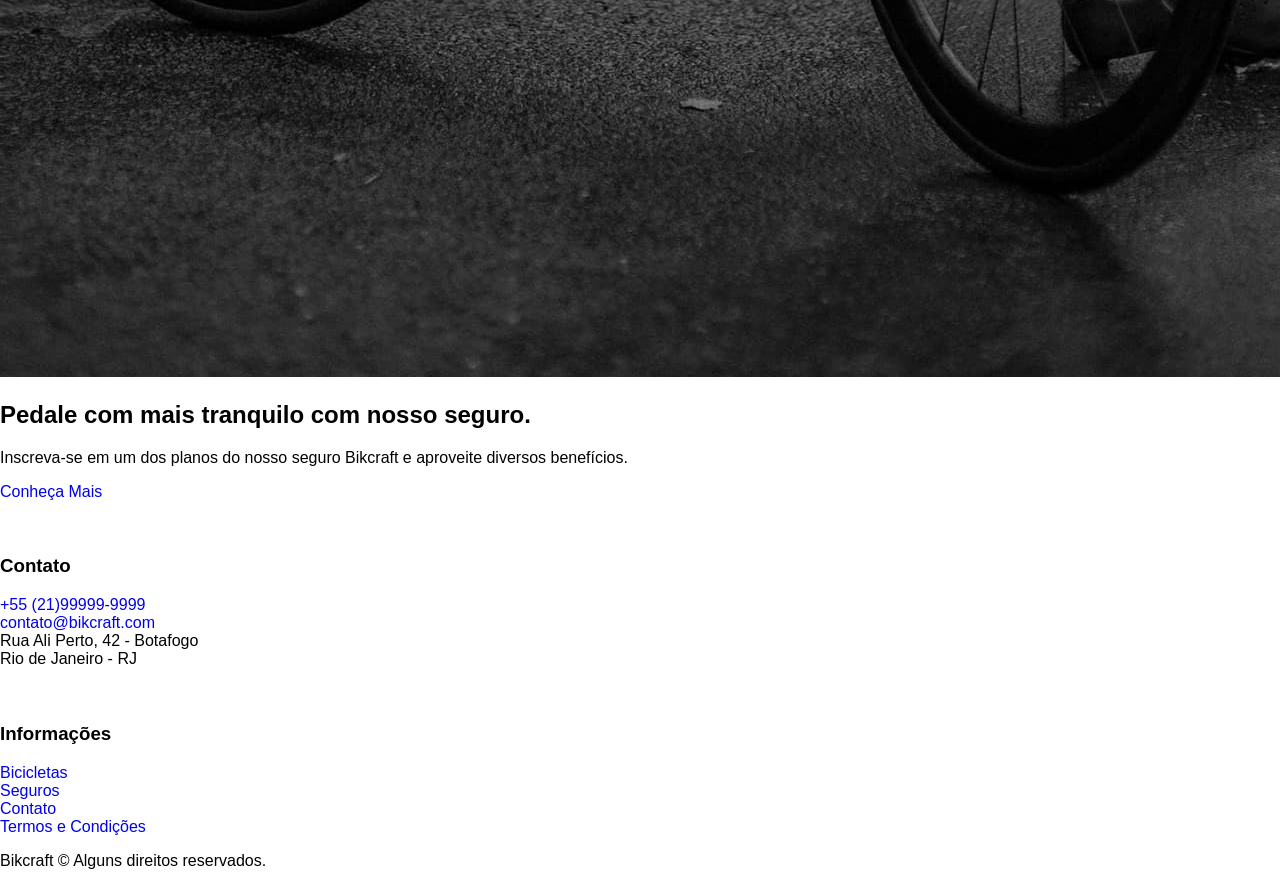
<file: bicicletas/nimbus.html>
<!DOCTYPE html>
<html lang="pt-br">
<head>
    <meta charset="UTF-8">
    <meta http-equiv="X-UA-Compatible" content="IE=edge">
    <meta name="viewport" content="width=device-width, initial-scale=1.0">
    <title>Nimbus | Bikcraft</title>
    <meta name="description" content="Termos e condições">
    <link rel="stylesheet" href="../css/style.css">

    <!-- Fontes -->
    <link rel="preconnect" href="https://fonts.googleapis.com">
    <link rel="preconnect" href="https://fonts.gstatic.com" crossorigin>
    <link href="https://fonts.googleapis.com/css2?family=Fira+Sans:wght@400;700&family=Merriweather:ital,wght@1,900&family=Poppins:wght@400;600&family=Roboto:wght@400;500&display=swap" rel="stylesheet">
</head>
<body id="bicicleta">
    <header class="header-bg">
        <div class="header container">
            <a href="../"><img src="../img/bikcraft.svg" alt="Bikcraft"></a>

            <nav aria-label="primaria">
                <ul class="header-menu font-1-m cor-0">
                    <li>
                        <a href="../bicicletas.html">Bicicletas</a>
                    </li>
                    <li>
                        <a href="../seguros.html">Seguros</a>
                    </li>
                    <li>
                        <a href="../contato.html">Contato</a>
                    </li>
                </ul>
            </nav>
        </div>
    </header>

    <main class="titulo-bg">
        <div>
            <div class="titutlo container">
                <p class="font-2-xl cor-5">R$ 499</p>
                <h1 class="font-1-xxl cor-0">Nimbus Stark<span class="cor-p1">.</span> </h1>
            </div>
        </div>

        <div class="bicicleta container">
            <div class="bicicleta-img">
                <img src="../img/bicicleta/nimbus1.jpg" alt="">
                <img src="../img/bicicleta/nimbus2.jpg" alt="">
                <img src="../img/bicicleta/nimbus3.jpg" alt="">
            </div>

            <div class="bicicleta-conteudo">
                <p class="font-2-l cor-5">Nimbus Stark é a melhor bikcraft já criada pela nossa equipe. Ela vem equipada com os melhores acessórios, o que garante maior velocidade.</p>

                <div class="bicicleta-comprar">
                    <a class="botao" href="../orcamento.html">Comprar Agora</a>
                    <span class="font-1-xs cor-6"> <img src="../img/icones/entrega.svg" alt=""> entrega em 5 dias</span>
                    <span class="font-1-xs cor-6"> <img src="../img/icones/estoque.svg" alt=""> 18 em estoque</span>
                </div>
            

                <h2 class="font-1-xd cor-0">Informações</h2>
                <ul class="bicicleta-informacoes">
                    <li>
                        <img src="../img/icones/eletrica.svg" alt="">
                        <h3 class="font-1-m cor-0">Motor Elétrico</h3>
                        <p class="font-2-xs cor-5">Permite você viajar distâncias inimaginaveis com sua bike.</p>
                    </li>
                    <li>
                        <img src="../img/icones/velocidade.svg" alt="">
                        <h3 class="font-1-m cor-0">50 km/h</h3>
                        <p class="font-2-xs cor-5">A mais rápida bicicleta elétrica disponível hoje no mercado.</p>
                    </li>
                    <li>
                        <img src="../img/icones/rastreador.svg" alt="">
                        <h3 class="font-1-m cor-0">Rastreador</h3>
                        <p class="font-2-xs cor-5">Rastreador e sistema anti-furto para garantir o seu sossego.</p>
                    <li>
                        <img src="../img/icones/carbono.svg" alt="">
                        <h3 class="font-1-m cor-0">Fibra de Carbono</h3>
                        <p class="font-2-xs cor-5">Maior proteção possível para a sua Bikcraft com fibra de carbono.</p>
                    </li>
                </ul>
                <h2 class="font-1-xd cor-0">Ficha técnica</h2>
                <ul class="bicicleta-ficha font-2-s cor-4">
                    <li>Peso <span>9kg</span> </li>
                    <li>Altura <span>60 cm</span> </li>
                    <li>Largura <span>120 cm</span> </li>
                    <li>Profundidade <span>10 cm</span> </li>
                    <li>Marchas <span>16</span> </li>
                    <li>Roda <span>29</span> </li>
                </ul>
            </div>    
        </div>
        
    </main>

    <article class="bicicletas-lista container">
        <h2 class="font-1-xxl">escolha a sua<span class="cor-p1">.</span> </h2>

        <ul>
            <li>
                <a href="./magic.html">
                    <img src="../img/bicicletas/magic.jpg" alt="Bicicleta preta">
                    <h3 class="font-1-xl">Magic Might</h3>
                    <span class="font-2-m cor8">R$ 2499</span>
                </a>
            </li>

            <li>
                <a href="./nebula.html">
                    <img src="../img/bicicletas/nebula.jpg" alt="Bicicleta preta">
                    <h3 class="font-1-xl">Nebula Cosmic</h3>
                    <span class="font-2-m cor8">R$ 3999</span>
                </a>
            </li>
            
        </ul>
    </article>

    <article class="seguro-bg">
        <div class="seguro container">
            <div class="seguro-img">
                <img src="../img/fotos/seguros.jpg" alt="Pessoa parada em cima de uma bicicleta">
            </div>

            <div class="seguro-conteudo">
                <h2 class="font-1-xxl cor-0">Pedale com mais tranquilo com nosso <span class="cor-p1">seguro.</span></h2>
                <p class="font-2-l cor-5" >Inscreva-se em um dos planos do nosso seguro Bikcraft e aproveite diversos benefícios.</p>
                <a class="botao" href="../seguros.html">Conheça Mais</a>
            </div>
        </div>
    </article>

    <footer class="footer-bg">
        <div class="footer container">
            <img src="../img/bikcraft.svg" alt="Bikcraft">

            <div class="footer-contato">
                <h3 class="font-2-l-b cor-0">Contato</h3>
                <ul class="font-2-m cor-5">
                    <li><a href="tel:+5521999999999">+55 (21)99999-9999</a></li>
                    <li><a href="mailto:contato@bikcraft.com">contato@bikcraft.com</a></li>
                    <li>Rua Ali Perto, 42 - Botafogo</li>
                    <li>Rio de Janeiro - RJ</li>
                </ul>

                <div class="footer-redes">
                    <a href="../">
                        <img src="../img/redes/instagram.svg" alt="instagram">
                    </a>
                    <a href="../">
                        <img src="../img/redes/facebook.svg" alt="facebook">
                    </a>
                    <a href="../">
                        <img src="../img/redes/youtube.svg" alt="youtube">
                    </a>
                </div>
            </div>

            <div class="footer-info">
                <h3 class="font-2-l-b cor-0">Informações</h3>

                <nav>
                    <ul class="font-2-m cor-5">
                        <li><a href="../bicicletas.html">Bicicletas</a></li>
                        <li><a href="../seguros.html">Seguros</a></li>
                        <li><a href="../contato.html">Contato</a></li>
                        <li><a href="../termos.html">Termos e Condições</a></li>
                    </ul>
                </nav>
            </div>

            <p class="footer-copy font-2-m cor-6">Bikcraft © Alguns direitos reservados.</p>
        </div>
    </footer>
</body>
</html>
</file>
<file: css/style.css>
body {
  margin: 0px;
  font-family: Arial, Helvetica, sans-serif;
}

ul {
  margin: 0px;
  padding: 0px;
  list-style: none;
}

a {
  text-decoration: none;
}

.header-bg {
  background: #000000;
}

.header {
  display: flex;
  flex-wrap: wrap;
  gap: 20px;
  justify-content: space-between;
  align-items: center;
  box-sizing: border-box;
  padding: 20px;
  max-width: 1200px;
  margin: 0 auto;
}

.header-menu {
  display: flex;
  flex-wrap: wrap;
  gap: 40px;
}

.header-menu a {
  padding: 16px 0px;
  display: inline-block;
  color: #ffffff;
  font-size: 18px;
  position: relative;
}

.header-menu a::after {
  content: "";
  display: block;
  height: 2px;
  width: 0px;
  background-color: #ffffff;
  transition: 0.3s;
  position: absolute;
}

.header-menu a:hover::after {
  width: 100%;
}

@media (max-width: 800px) {
  .header-menu {
    gap: 20px;
  }

  .header-menu a {
    background-color: #111111;
    padding: 12px 16px;
    border-radius: 4px;
  }

  .header-menu a:hover {
    background-color: #2e2e2e;
  }

  .header-menu a::after {
    display: none;
  }
}

@media (max-width: 600px) {
  .header-menu {
    gap: 12px;
  }

  .header-menu a {
    padding: 8px 12px;
    font-size: 14px;
  }
}
</file>
